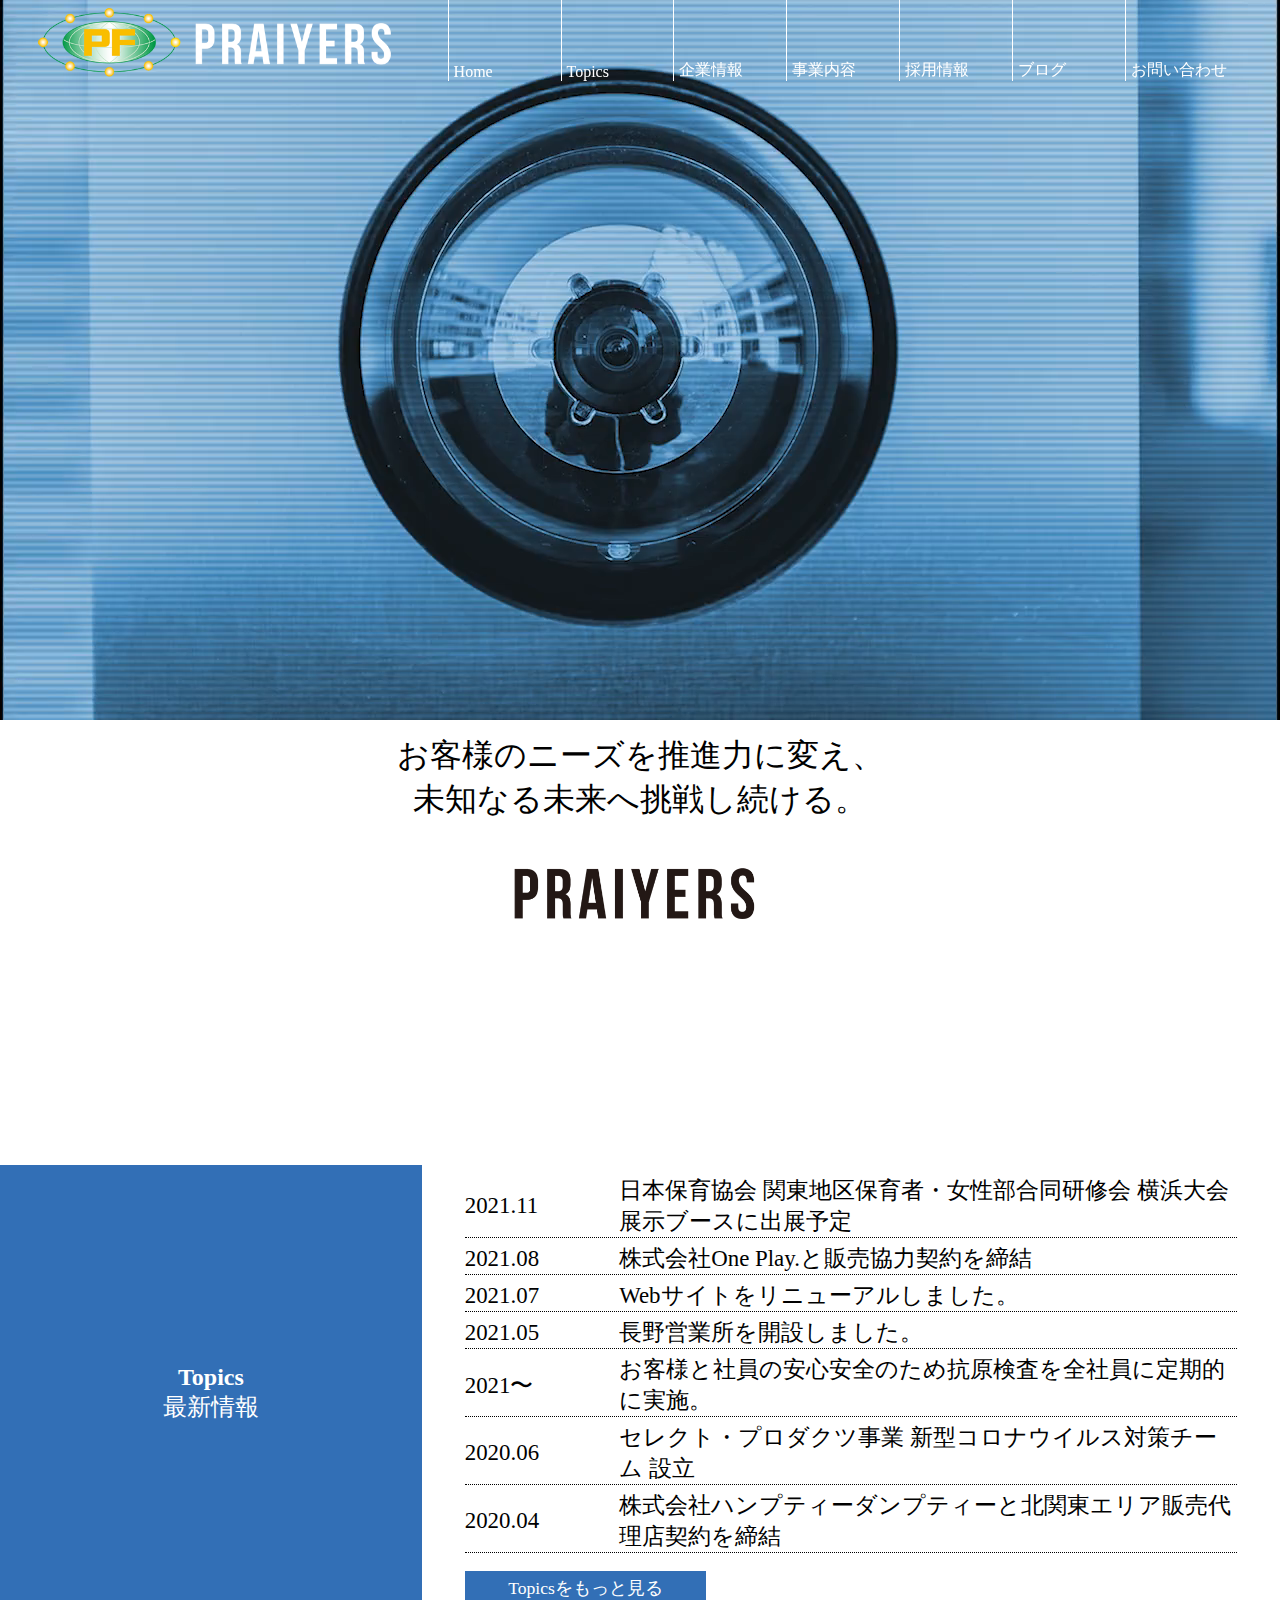
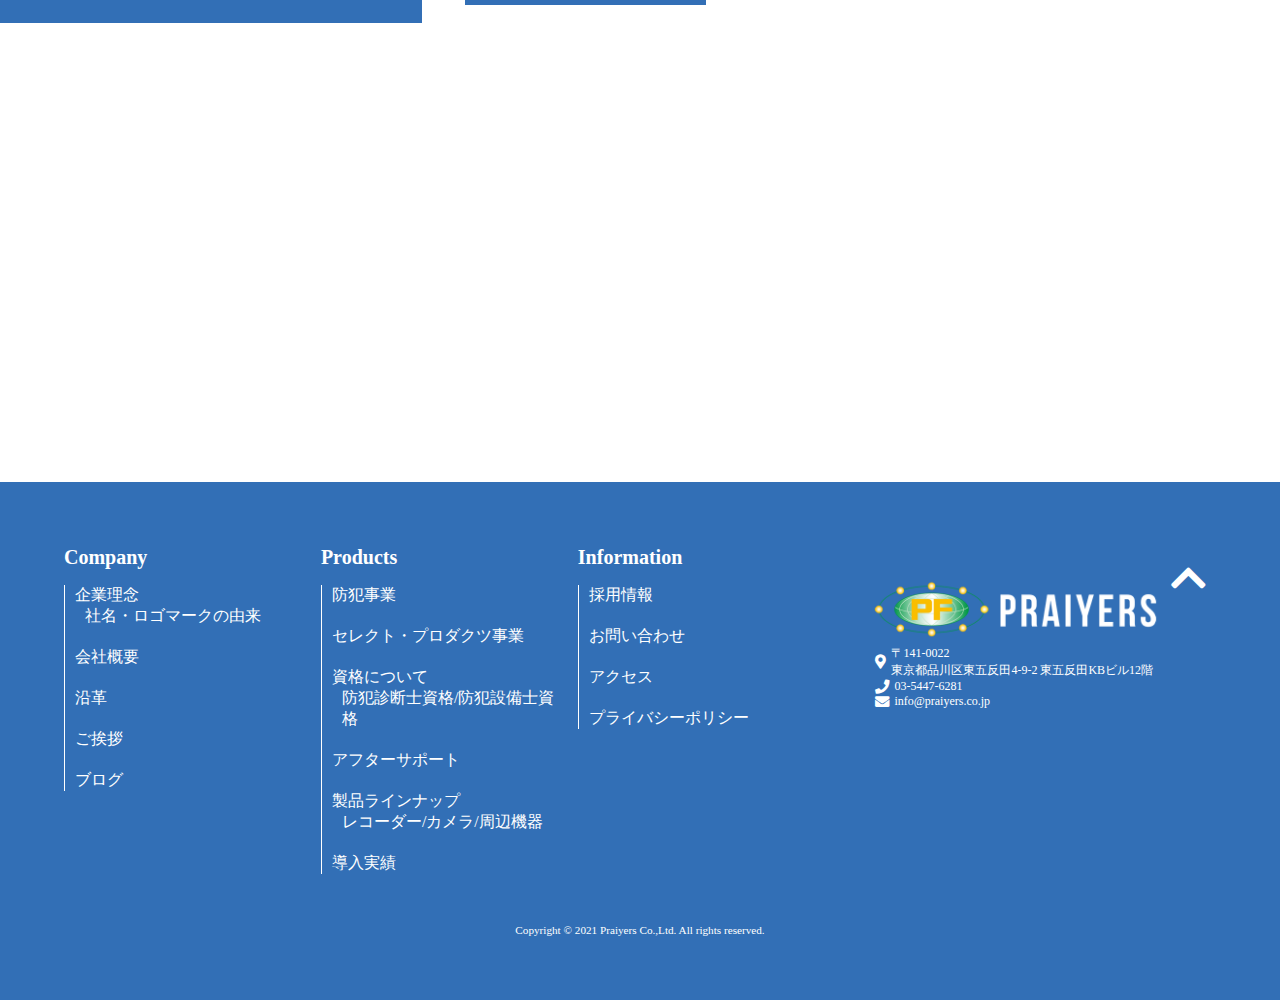
<file: index.html>
<!DOCTYPE html>
<html lang="en">
<head>
  <meta charset="UTF-8">
  <meta http-equiv="X-UA-Compatible" content="IE=edge">
  <meta name="viewport" content="width=device-width, initial-scale=1.0">
  <link rel="stylesheet" href="/home/style.css">
  <link rel="stylesheet" href="/home/responsive.css">
  <link rel="stylesheet" href="/common/style.css">
  <link rel="stylesheet" href="/common/responsive.css">
  <link href="https://use.fontawesome.com/releases/v5.6.1/css/all.css" rel="stylesheet">
  <script type="text/javascript" src="https://code.jquery.com/jquery-3.4.1.min.js"></script>
  <script src="https://ajax.googleapis.com/ajax/libs/jquery/1.11.1/jquery.min.js"></script>

<!-- <script>
$(function() {
  var h = $(window).height();
  
  $('#wrap').css('display','none');
  $('#loader-bg ,#loader').height(h).css('display','block');
});
  
$(window).load(function () { //全ての読み込みが完了したら実行
  $('#loader-bg').delay(900).fadeOut(800);
  $('#loader').delay(600).fadeOut(300);
  $('#wrap').css('display', 'block');
});
</script> -->

  <title>HOME</title>
</head>




<body>


  <div id="loader-bg">
    <div id="loader">
      <img src="/common/img/logo1.png" width="200" height="auto" alt="Now Loading..." />
      <p>Now Loading...</p>
    </div>
  </div>

  
  <div id="wrap">


      <header>
        <div class="h-top">
          <div class="h-logo">
            <a href="/index.html"><img src="/common/img/logo1.png" id="logoCC"></a>
          </div>
          <ul class="h-list" id="h-list">
            <li><a href="/index.html">Home</a></li>
            <li><a href="/index.html#topics">Topics</a></li>
            <li><a href="/about/index.html">企業情報</a></li>
            <li><a href="/business/index.html">事業内容</a></li>
            <li><a href="/information/index.html">採用情報</a></li>
            <li><a href="https://ameblo.jp/praiyers">ブログ</a></li>
            <li><a href="/contact/index.html">お問い合わせ</a></li>
          </ul>
          <ul class="listCC" id="listCC">
            <li><a href="/index.html">Home</a></li>
            <li><a href="/index.html#topics">Topics</a></li>
            <li><a href="/about/index.html">企業情報</a></li>
            <li><a href="/business/index.html">事業内容</a></li>
            <li><a href="/information/index.html">採用情報</a></li>
            <li><a href="https://ameblo.jp/praiyers">ブログ</a></li>
            <li><a href="/contact/index.html">お問い合わせ</a></li>
          </ul>
          <div class="hide" >
            <i class="fas fa-bars open" id="icon"></i>
            <ul class="hide-list display-none" id="hide-list">
              <li><a href="/index.html">Home</a></li>
              <li><a href="/index.html#topics">Topics</a></li>
              <li><a href="/about/index.html">企業情報</a></li>
              <li><a href="/business/index.html">事業内容</a></li>
              <li><a href="/information/index.html">採用情報</a></li>
              <li><a href="https://ameblo.jp/praiyers">ブログ</a></li>
              <li><a href="/contact/index.html">お問い合わせ</a></li>
          </ul>
          </div>
        </div>
  
        <div class="h-main" id="h-main">  
          <video muted src="/video/pf.mp4" poster="#" muted autoplay playinline playsinline></video>
        </div>
      </header>

      <main>
        <div class="container">

          <div class="consepts">
            <h3>お客様のニーズを推進力に変え、<br>未知なる未来へ挑戦し続ける。</h3>
            <img src="/home/img/logo2.png">
          </div>

          <!-- <div class="line">
            <img class="line-qr" src="/home/img/ilne-sample.png" alt="">
            <div class="line-text">
              <p>
                Lineお友達募集中！
              </p>
            </div>
          </div> -->

          <div class="topics" id="topics">
            <div class="title">
            <h3>Topics</h3>
            <p>最新情報</p>
            </div>

            <div class="contents">
              <ul>
                <li><span>2021.11</span><p>日本保育協会 関東地区保育者・女性部合同研修会 横浜大会 展示ブースに出展予定</p></li>
                <li><span>2021.08</span><p>株式会社One Play.と販売協力契約を締結</p></li>
                <li><span>2021.07</span><p>Webサイトをリニューアルしました。</p></li>
                <li><span>2021.05</span><p>長野営業所を開設しました。</p></li>
                <li><span>2021〜</span><p>お客様と社員の安心安全のため抗原検査を全社員に定期的に実施。</p></li>
                <li><span>2020.06</span><p>セレクト・プロダクツ事業 新型コロナウイルス対策チーム 設立</p></li>
                <li><span>2020.04</span><p>株式会社ハンプティーダンプティーと北関東エリア販売代理店契約を締結</p></li>
                <div id="more-topics">
                
                <li><span>2020.05</span><p>R-system PRO販売開始しました。</p></li>
                <li><span>2019.06</span><p>東海営業所を開設しました。</p></li>
                <li><span>2018.08</span><p>関西営業所を開設しました。</p></li>
                <li><span>2018.07</span><p>創業20周年を迎えました。</p></li>
                  <li><span></span></li>
                </div>
              </ul>

              <div id="show-topics">
                <p>Topicsをもっと見る</p>
              </div>
              <div id="close-topics">
                <p>閉じる</p>
              </div>
            </div>
          </div>

          <div class="news">
            <div class="title opacity-none">
            <h3>Topics</h3>
            <p>最新情報</p>
            </div>
            <div class="contents">
              <ul>
                <li><span></span></li>
              </ul>
          </div>
          
        </div>


        
      </main>

      <footer class="white">
        <ul class="hide-footer">
          <li><a href="/index.html">Home</a></li>
          <li><a href="/about/index.html">Company</a></li>
          <li><a href="/business/index.html">Products</a></li>
          <li><a href="/information/index.html">Information</a></li>
          <li><a href="/contact/index.html">Contact</a></li>
        </ul>

        <div class="f-container">

          <div class="f-left">
            <div class="f-section">
              <h5 class="f-title">Company</h5>
              <ul>
                <li><a href="/about/index.html">企業理念<span>社名・ロゴマークの由来</span></li>
                <li><a href="/about/index.html#gaiyo">会社概要</a></li>
                <li><a href="/about/index.html#enkaku">沿革</a></li>
                <li><a href="/about/index.html#president">ご挨拶</a></li>
                <li><a href="https://ameblo.jp/praiyers">ブログ</a></li>

              </ul>
            </div>
            <div class="f-section">
              <h5 class="f-title">Products</h5>
              <ul>
                <li><a href="/business/index.html">防犯事業</a></li>
                <li><a href="/business/index.html#promotion">セレクト・プロダクツ事業</a></li>
                <li><a href="/business/index.html#shikaku">資格について<span>防犯診断士資格/防犯設備士資格</span></a></li>
                <li><a href="/business/index.html#after">アフターサポート</a></li>
                <li><a href="/business/index.html#products">製品ラインナップ<span>レコーダー/カメラ/周辺機器</span></a></li>
                <li><a href="/business/index.html#performance">導入実績</a></li>
  
              </ul>
            </div>
            <div class="f-section">
              <h5 class="f-title">Information</h5>
              <ul>
                <li><a href="/information/">採用情報</a></li>
                <li><a href="/contact/index.html">お問い合わせ</a></li>
                <li><a href="/information/index.html#access">アクセス</a></li>
                <li><a href="/information/policy.html">プライバシーポリシー</a></li>
              </ul>
            </div>
          </div>




        <div class="f-right">
          <div class="f-bottom">
            <a href="/index.html"><img src="/common/img/logo1.png"></a>
            <div class="f-contents">
              <div class="f-content">
                <i class="fas fa-map-marker-alt"></i><p>〒141-0022<br>東京都品川区東五反田4-9-2 東五反田KBビル12階</p>
              </div>
              <div class="f-content">
                <i class="fas fa-phone"></i><p>03-5447-6281</p>
              </div>
              <div class="f-content">
                <i class="fas fa-envelope"></i><p>info@praiyers.co.jp</p>
              </div>
            </div>
          </div>

          <div class="back-home">
            <a href="#"><i class="fas fa-chevron-up"></i></a>
          </div>
        </div>

        </div>
        

        

        <p class="all-right">Copyright © 2021 Praiyers Co.,Ltd. All rights reserved.</p>

      </footer>

  </div>
  


  

  
  <script src="/main.js"></script>
  <!-- Nothing -->
  <!-- Any -->
  <!-- Objection -->
  

</body>
</html>
</file>
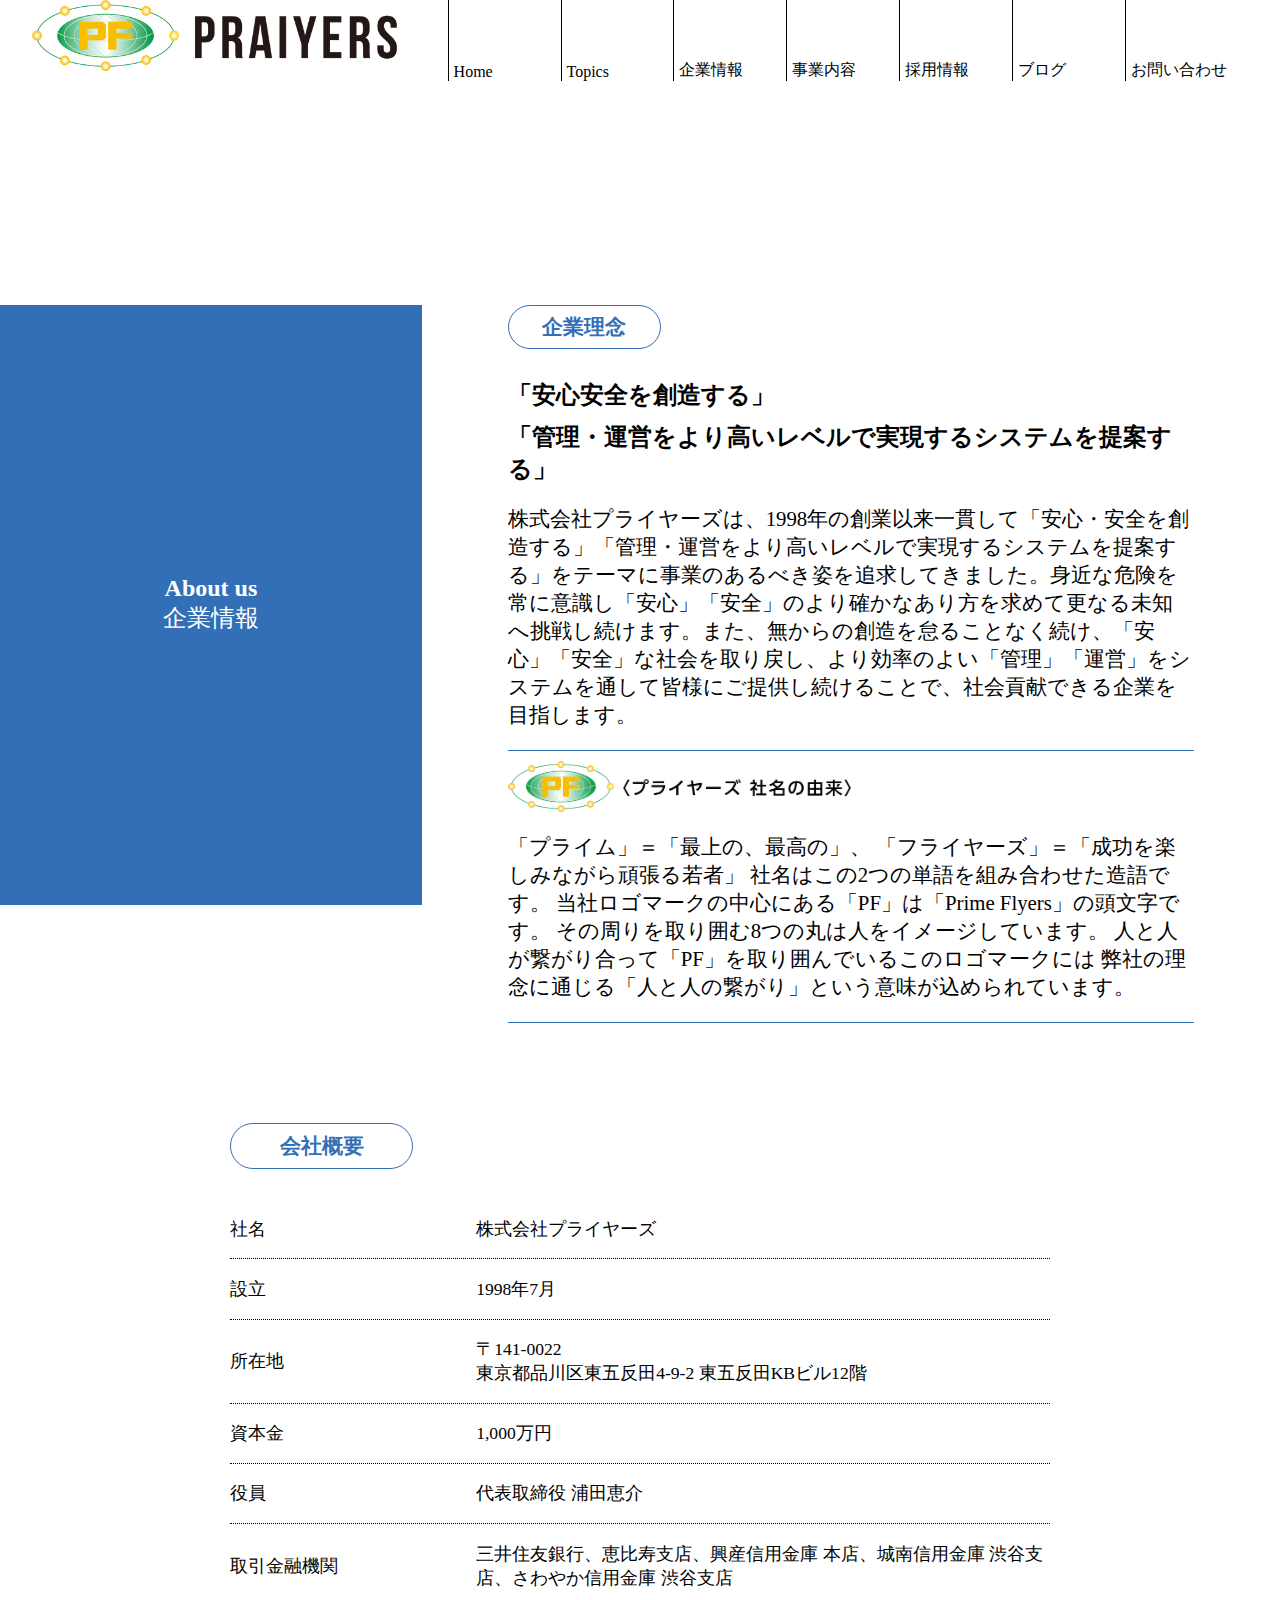
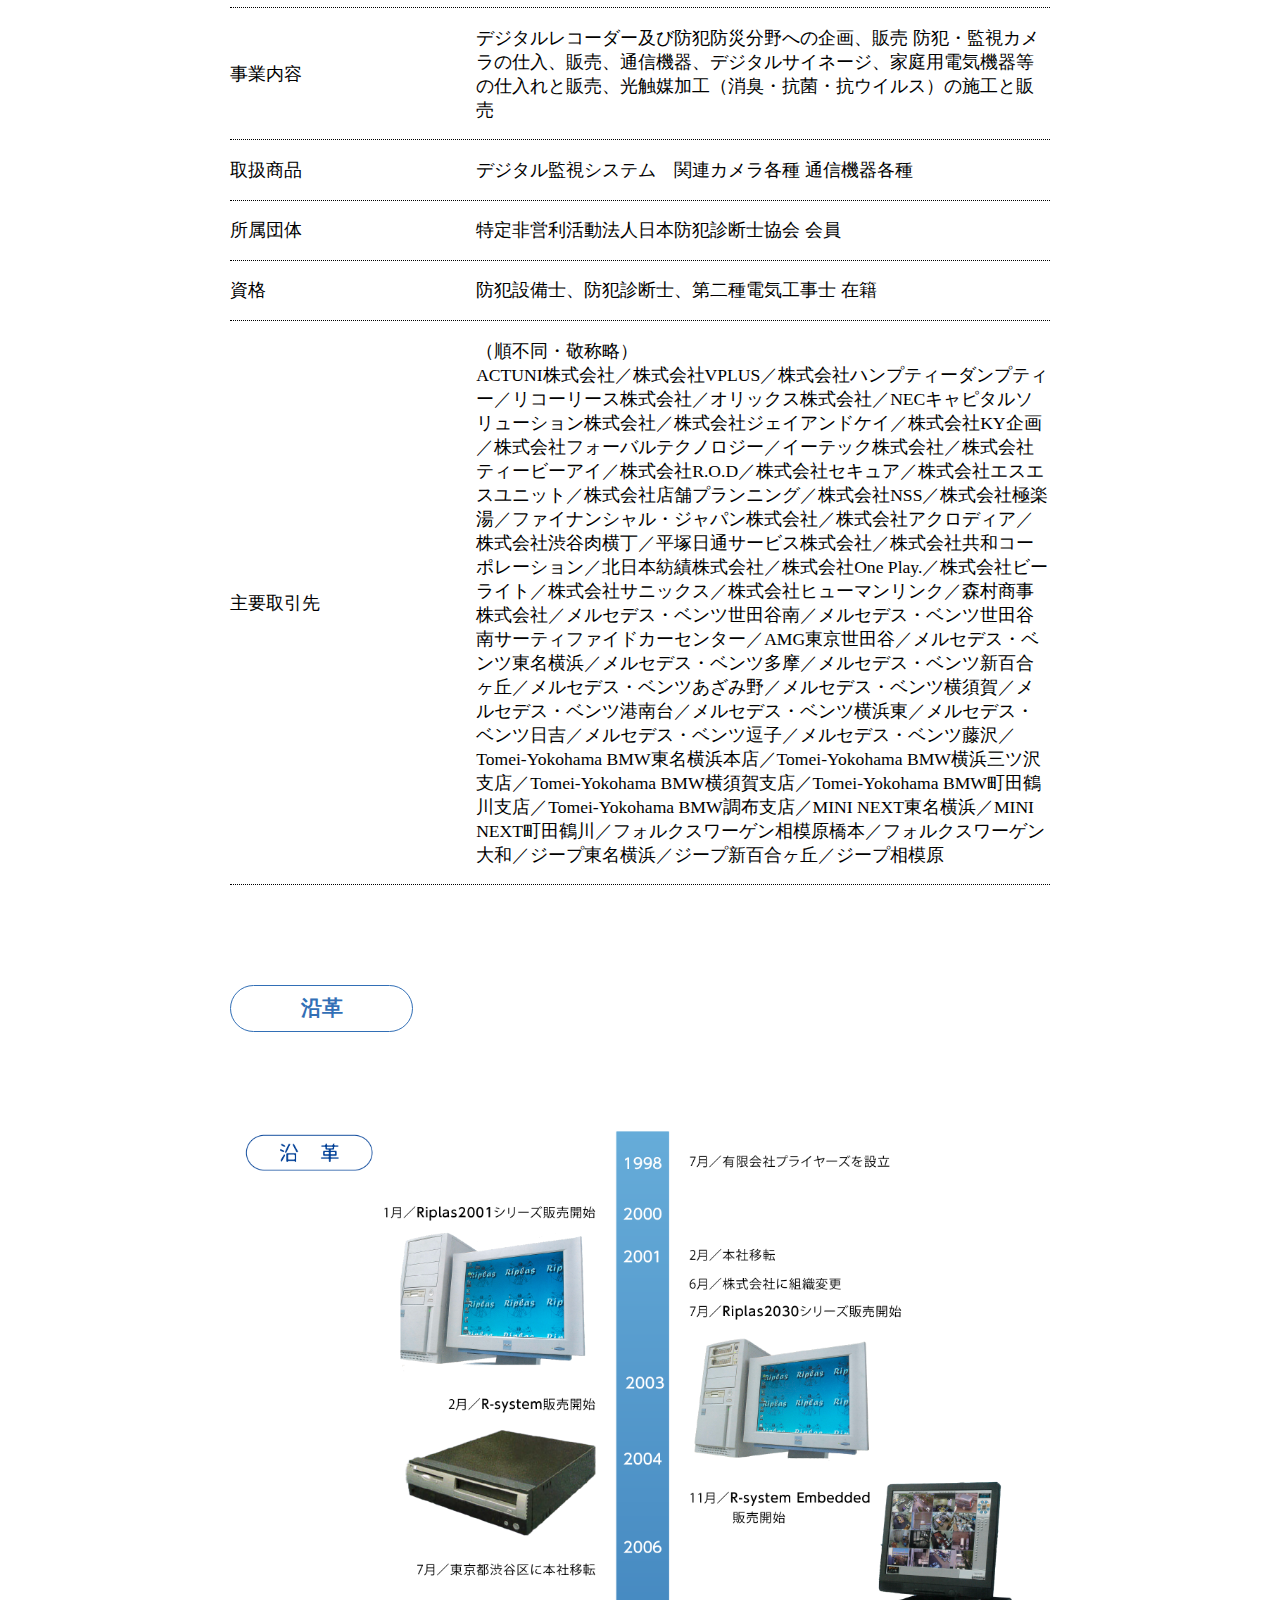
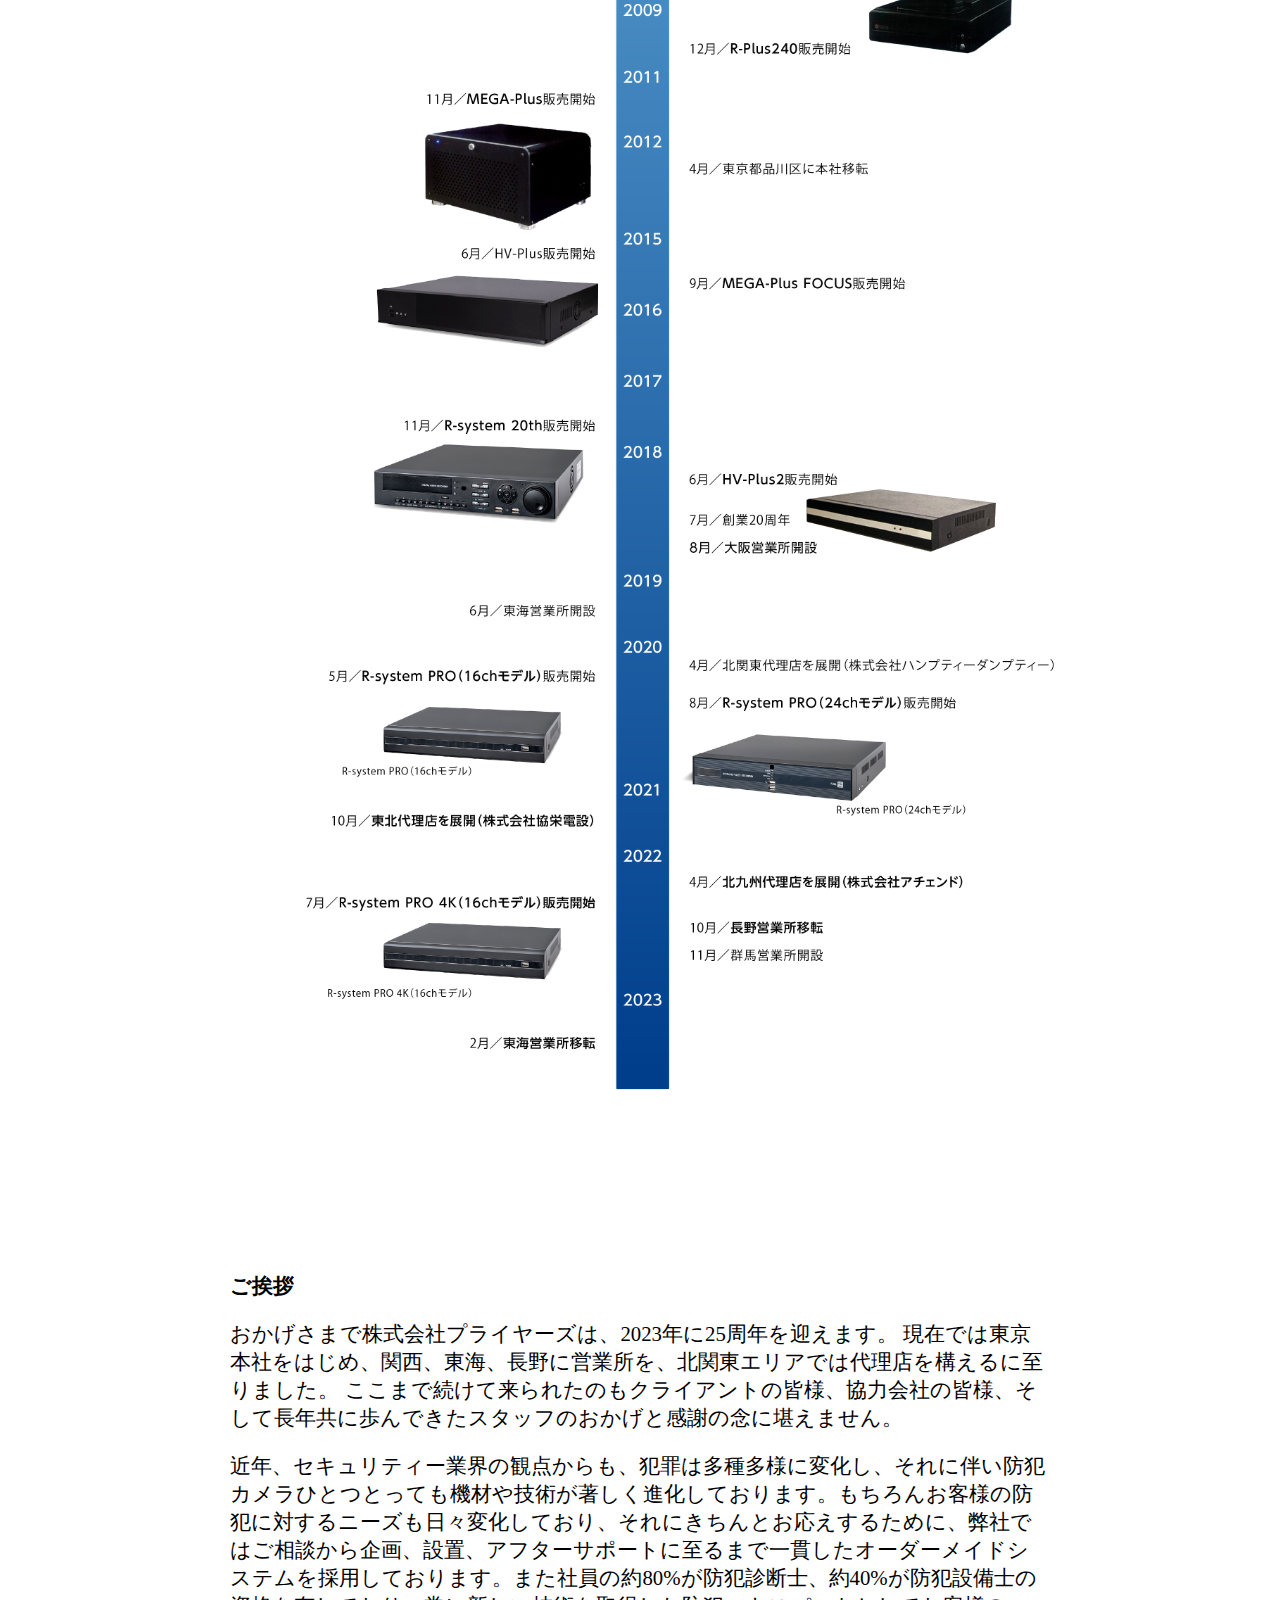
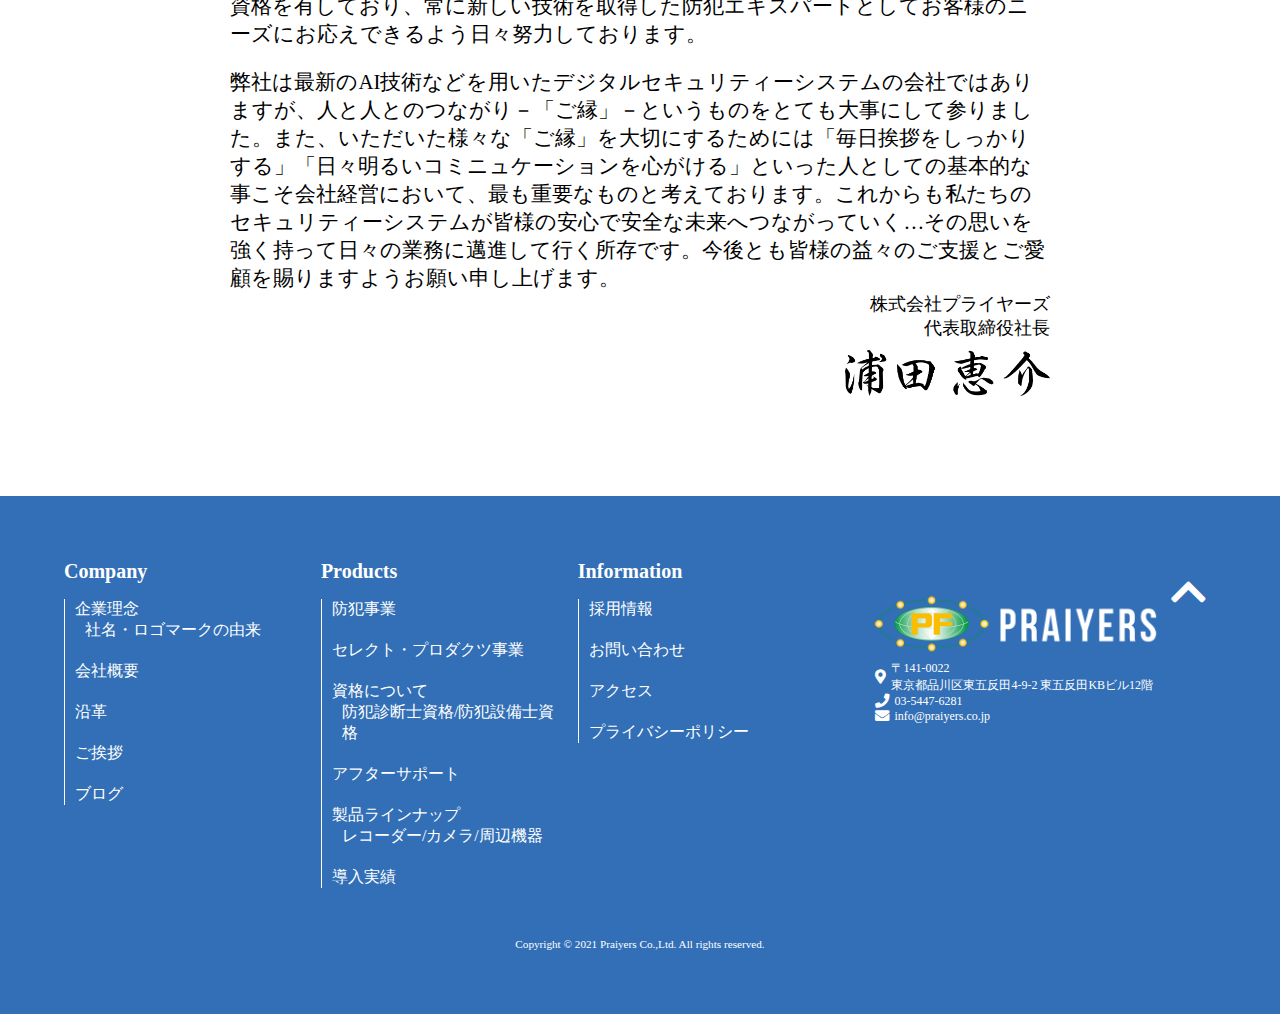
<file: about/index.html>
<!DOCTYPE html>
<html lang="en">
<head>
  <meta charset="UTF-8">
  <meta http-equiv="X-UA-Compatible" content="IE=edge">
  <meta name="viewport" content="width=device-width, initial-scale=1.0">
  <link rel="stylesheet" href="../common/style.css">
  <link rel="stylesheet" href="../common/responsive.css">
  <link rel="stylesheet" href="style.css">
  <link rel="stylesheet" href="responsive.css">
  <link href="https://use.fontawesome.com/releases/v5.6.1/css/all.css" rel="stylesheet">
  <script type="text/javascript" src="https://code.jquery.com/jquery-3.4.1.min.js"></script>
  <script src="https://ajax.googleapis.com/ajax/libs/jquery/1.11.1/jquery.min.js"></script>

  <title>ABOUT</title>
</head>


<body>

  <div id="wrap">


    <header>
      <div class="h-top">
        <div class="h-logo">
          <a href="/index.html"><img src="/common/img/logo2.png" id="logoCC"></a>
        </div>
        <ul class="h-list" id="h-list">
          <li><a href="/index.html">Home</a></li>
          <li><a href="/index.html#topics">Topics</a></li>
          <li><a href="/about/index.html">企業情報</a></li>
          <li><a href="/business/index.html">事業内容</a></li>
          <li><a href="/information/index.html">採用情報</a></li>
          <li><a href="https://ameblo.jp/praiyers">ブログ</a></li>
          <li><a href="/contact/index.html">お問い合わせ</a></li>
        </ul>
        <ul class="listCC" id="listCC">
          <li><a href="/index.html">Home</a></li>
          <li><a href="/index.html#topics">Topics</a></li>
          <li><a href="/about/index.html">企業情報</a></li>
          <li><a href="/business/index.html">事業内容</a></li>
          <li><a href="/information/index.html">採用情報</a></li>
          <li><a href="https://ameblo.jp/praiyers">ブログ</a></li>
          <li><a href="/contact/index.html">お問い合わせ</a></li>
        </ul>
        <div class="hide" >
          <i class="fas fa-bars open" id="icon"></i>
          <ul class="hide-list display-none" id="hide-list">
            <li><a href="/index.html">Home</a></li>
            <li><a href="/index.html#topics">Topics</a></li>
            <li><a href="/about/index.html">企業情報</a></li>
            <li><a href="/business/index.html">事業内容</a></li>
            <li><a href="/information/index.html">採用情報</a></li>
          <li><a href="https://ameblo.jp/praiyers">ブログ</a></li>
            <li><a href="/contact/index.html">お問い合わせ</a></li>
        </ul>
        </div>
      </div>

      <div class="h-main" id="h-main">  
       <div class="back-img">
       </div>
      </div>
    </header>

      <main>
        <div class="container">

          <div class="about">
            <div class="title half">
              <h3>About us</h3>
              <p>企業情報</p>
            </div>

            <div class="contents">
              <div class="sub-title">
                <h5>企業理念</h5>
              </div>

              <div class="content">
                <h5>「安心安全を創造する」</h5>
                <h5>「管理・運営をより高いレベルで実現するシステムを提案する」</h5>
                <p>株式会社プライヤーズは、1998年の創業以来一貫して「安心・安全を創造する」「管理・運営をより高いレベルで実現するシステムを提案する」をテーマに事業のあるべき姿を追求してきました。身近な危険を常に意識し「安心」「安全」のより確かなあり方を求めて更なる未知へ挑戦し続けます。また、無からの創造を怠ることなく続け、「安心」「安全」な社会を取り戻し、より効率のよい「管理」「運営」をシステムを通して皆様にご提供し続けることで、社会貢献できる企業を目指します。</p>
              </div>


              <div class="content content2" id="logo-history">
                <img src="./img/logo_yuai.png">
                <p>「プライム」＝「最上の、最高の」、
                  「フライヤーズ」＝「成功を楽しみながら頑張る若者」
                  社名はこの2つの単語を組み合わせた造語です。
                  当社ロゴマークの中心にある「PF」は「Prime Flyers」の頭文字です。
                  その周りを取り囲む8つの丸は人をイメージしています。
                  人と人が繋がり合って「PF」を取り囲んでいるこのロゴマークには
                  弊社の理念に通じる「人と人の繋がり」という意味が込められています。</p>
              </div>

            </div>




          </div>

          <div class="company" id="gaiyo">
            <div class="contents">
              <div class="sub-title">
                <h5>会社概要</h5>
              </div>
  
              <div class="table">
                <ul class="c-list">
                  <li><span>社名</span><p>株式会社プライヤーズ</p></li>
                  <li><span>設立</span><p>1998年7月</p></li>
                  <li><span>所在地</span><p>〒141-0022<br>東京都品川区東五反田4-9-2 東五反田KBビル12階</p></li>
                  <li><span>資本金</span><p>1,000万円</p></li>
                  <li><span>役員</span><p>代表取締役 浦田恵介</p></li>
                  <li><span>取引金融機関</span><p>三井住友銀行、恵比寿支店、興産信用金庫 本店、城南信用金庫 渋谷支店、さわやか信用金庫 渋谷支店</p></li>
                  <li><span>事業内容</span><p>デジタルレコーダー及び防犯防災分野への企画、販売
                    防犯・監視カメラの仕入、販売、通信機器、デジタルサイネージ、家庭用電気機器等の仕入れと販売、光触媒加工（消臭・抗菌・抗ウイルス）の施工と販売</p></li>
                  <li><span>取扱商品</span><p>デジタル監視システム　関連カメラ各種 通信機器各種</p></li>
                  <li><span>所属団体</span><p>特定非営利活動法人日本防犯診断士協会 会員</p></li>
                  <li><span>資格</span><p>防犯設備士、防犯診断士、第二種電気工事士 在籍</p></li>
                  <li><span>主要取引先</span>
                    <p>（順不同・敬称略）<br>ACTUNI株式会社／株式会社VPLUS／株式会社ハンプティーダンプティー／リコーリース株式会社／オリックス株式会社／NECキャピタルソリューション株式会社／株式会社ジェイアンドケイ／株式会社KY企画／株式会社フォーバルテクノロジー／イーテック株式会社／株式会社ティービーアイ／株式会社R.O.D／株式会社セキュア／株式会社エスエスユニット／株式会社店舗プランニング／株式会社NSS／株式会社極楽湯／ファイナンシャル・ジャパン株式会社／株式会社アクロディア／株式会社渋谷肉横丁／平塚日通サービス株式会社／株式会社共和コーポレーション／北日本紡績株式会社／株式会社One Play.／株式会社ビーライト／株式会社サニックス／株式会社ヒューマンリンク／森村商事株式会社／メルセデス・ベンツ世田谷南／メルセデス・ベンツ世田谷南サーティファイドカーセンター／AMG東京世田谷／メルセデス・ベンツ東名横浜／メルセデス・ベンツ多摩／メルセデス・ベンツ新百合ヶ丘／メルセデス・ベンツあざみ野／メルセデス・ベンツ横須賀／メルセデス・ベンツ港南台／メルセデス・ベンツ横浜東／メルセデス・ベンツ日吉／メルセデス・ベンツ逗子／メルセデス・ベンツ藤沢／Tomei-Yokohama BMW東名横浜本店／Tomei-Yokohama BMW横浜三ツ沢支店／Tomei-Yokohama BMW横須賀支店／Tomei-Yokohama BMW町田鶴川支店／Tomei-Yokohama BMW調布支店／MINI NEXT東名横浜／MINI NEXT町田鶴川／フォルクスワーゲン相模原橋本／フォルクスワーゲン大和／ジープ東名横浜／ジープ新百合ヶ丘／ジープ相模原
                      </p></li>
                </ul>
              </div>
            </div>

          </div>

          <div class="company">
            <div class="contents">
              <div class="sub-title">
                <h5 id="enkaku">沿革</h5>
              </div>

              
            </div>
            <img src="img/enkaku.png">

          </div>

          <div class="president" id="president">
            <div class="contents">
              <!-- <img src="img/president.jpg"> -->
              <div class="content">
                <h5>ご挨拶</h5>
                <p>おかげさまで株式会社プライヤーズは、2023年に25周年を迎えます。
                  現在では東京本社をはじめ、関西、東海、長野に営業所を、北関東エリアでは代理店を構えるに至りました。
                  ここまで続けて来られたのもクライアントの皆様、協力会社の皆様、そして長年共に歩んできたスタッフのおかげと感謝の念に堪えません。
                  </p>
                <p>
                  近年、セキュリティー業界の観点からも、犯罪は多種多様に変化し、それに伴い防犯カメラひとつとっても機材や技術が著しく進化しております。もちろんお客様の防犯に対するニーズも日々変化しており、それにきちんとお応えするために、弊社ではご相談から企画、設置、アフターサポートに至るまで一貫したオーダーメイドシステムを採用しております。また社員の約80%が防犯診断士、約40%が防犯設備士の資格を有しており、常に新しい技術を取得した防犯エキスパートとしてお客様のニーズにお応えできるよう日々努力しております。
                </p>
                <p>
                  弊社は最新のAI技術などを用いたデジタルセキュリティーシステムの会社ではありますが、人と人とのつながり－「ご縁」－というものをとても大事にして参りました。また、いただいた様々な「ご縁」を大切にするためには「毎日挨拶をしっかりする」「日々明るいコミニュケーションを心がける」といった人としての基本的な事こそ会社経営において、最も重要なものと考えております。これからも私たちのセキュリティーシステムが皆様の安心で安全な未来へつながっていく…その思いを強く持って日々の業務に邁進して行く所存です。今後とも皆様の益々のご支援とご愛顧を賜りますようお願い申し上げます。
                </p>  
                <div class="person">
                  <p>株式会社プライヤーズ<br>
                    代表取締役社長</p>
                  <img src="./img/name.png">
                </div>
              </div>

            </div>

          </div>
            

            
          



        </div>
      </main>

      <footer class="white">
        <ul class="hide-footer">
          <li><a href="/index.html">Home</a></li>
          <li><a href="/about/index.html">Company</a></li>
          <li><a href="/business/index.html">Products</a></li>
          <li><a href="/information/index.html">Information</a></li>
          <li><a href="/contact/index.html">Contact</a></li>
        </ul>

        <div class="f-container">

          <div class="f-left">
            <div class="f-section">
              <h5 class="f-title">Company</h5>
              <ul>
                <li><a href="/about/index.html">企業理念<span>社名・ロゴマークの由来</span></li>
                <li><a href="/about/index.html#gaiyo">会社概要</a></li>
                <li><a href="/about/index.html#enkaku">沿革</a></li>
                <li><a href="/about/index.html#president">ご挨拶</a></li>
                <li><a href="https://ameblo.jp/praiyers">ブログ</a></li>

              </ul>
            </div>
            <div class="f-section">
              <h5 class="f-title">Products</h5>
              <ul>
                <li><a href="/business/index.html">防犯事業</a></li>
                <li><a href="/business/index.html#promotion">セレクト・プロダクツ事業</a></li>
                <li><a href="/business/index.html#shikaku">資格について<span>防犯診断士資格/防犯設備士資格</span></a></li>
                <li><a href="/business/index.html#after">アフターサポート</a></li>
                <li><a href="/business/index.html#products">製品ラインナップ<span>レコーダー/カメラ/周辺機器</span></a></li>
                <li><a href="/business/index.html#performance">導入実績</a></li>
  
              </ul>
            </div>
            <div class="f-section">
              <h5 class="f-title">Information</h5>
              <ul>
                <li><a href="/information/">採用情報</a></li>
                <li><a href="/contact/index.html">お問い合わせ</a></li>
                <li><a href="/information/index.html#access">アクセス</a></li>
                <li><a href="/information/policy.html">プライバシーポリシー</a></li>
              </ul>
            </div>
          </div>




        <div class="f-right">
          <div class="f-bottom">
            <a href="/index.html"><img src="/common/img/logo1.png"></a>
            <div class="f-contents">
              <div class="f-content">
                <i class="fas fa-map-marker-alt"></i><p>〒141-0022<br>東京都品川区東五反田4-9-2 東五反田KBビル12階</p>
              </div>
              <div class="f-content">
                <i class="fas fa-phone"></i><p>03-5447-6281</p>
              </div>
              <div class="f-content">
                <i class="fas fa-envelope"></i><p>info@praiyers.co.jp</p>
              </div>
            </div>
          </div>

          <div class="back-home">
            <a href="#"><i class="fas fa-chevron-up"></i></a>
          </div>
        </div>

        </div>
        

        

        <p class="all-right">Copyright © 2021 Praiyers Co.,Ltd. All rights reserved.</p>

      </footer>

  </div>
  


  

  
  <script src="../main.js"></script>

</body>
</html>
</file>
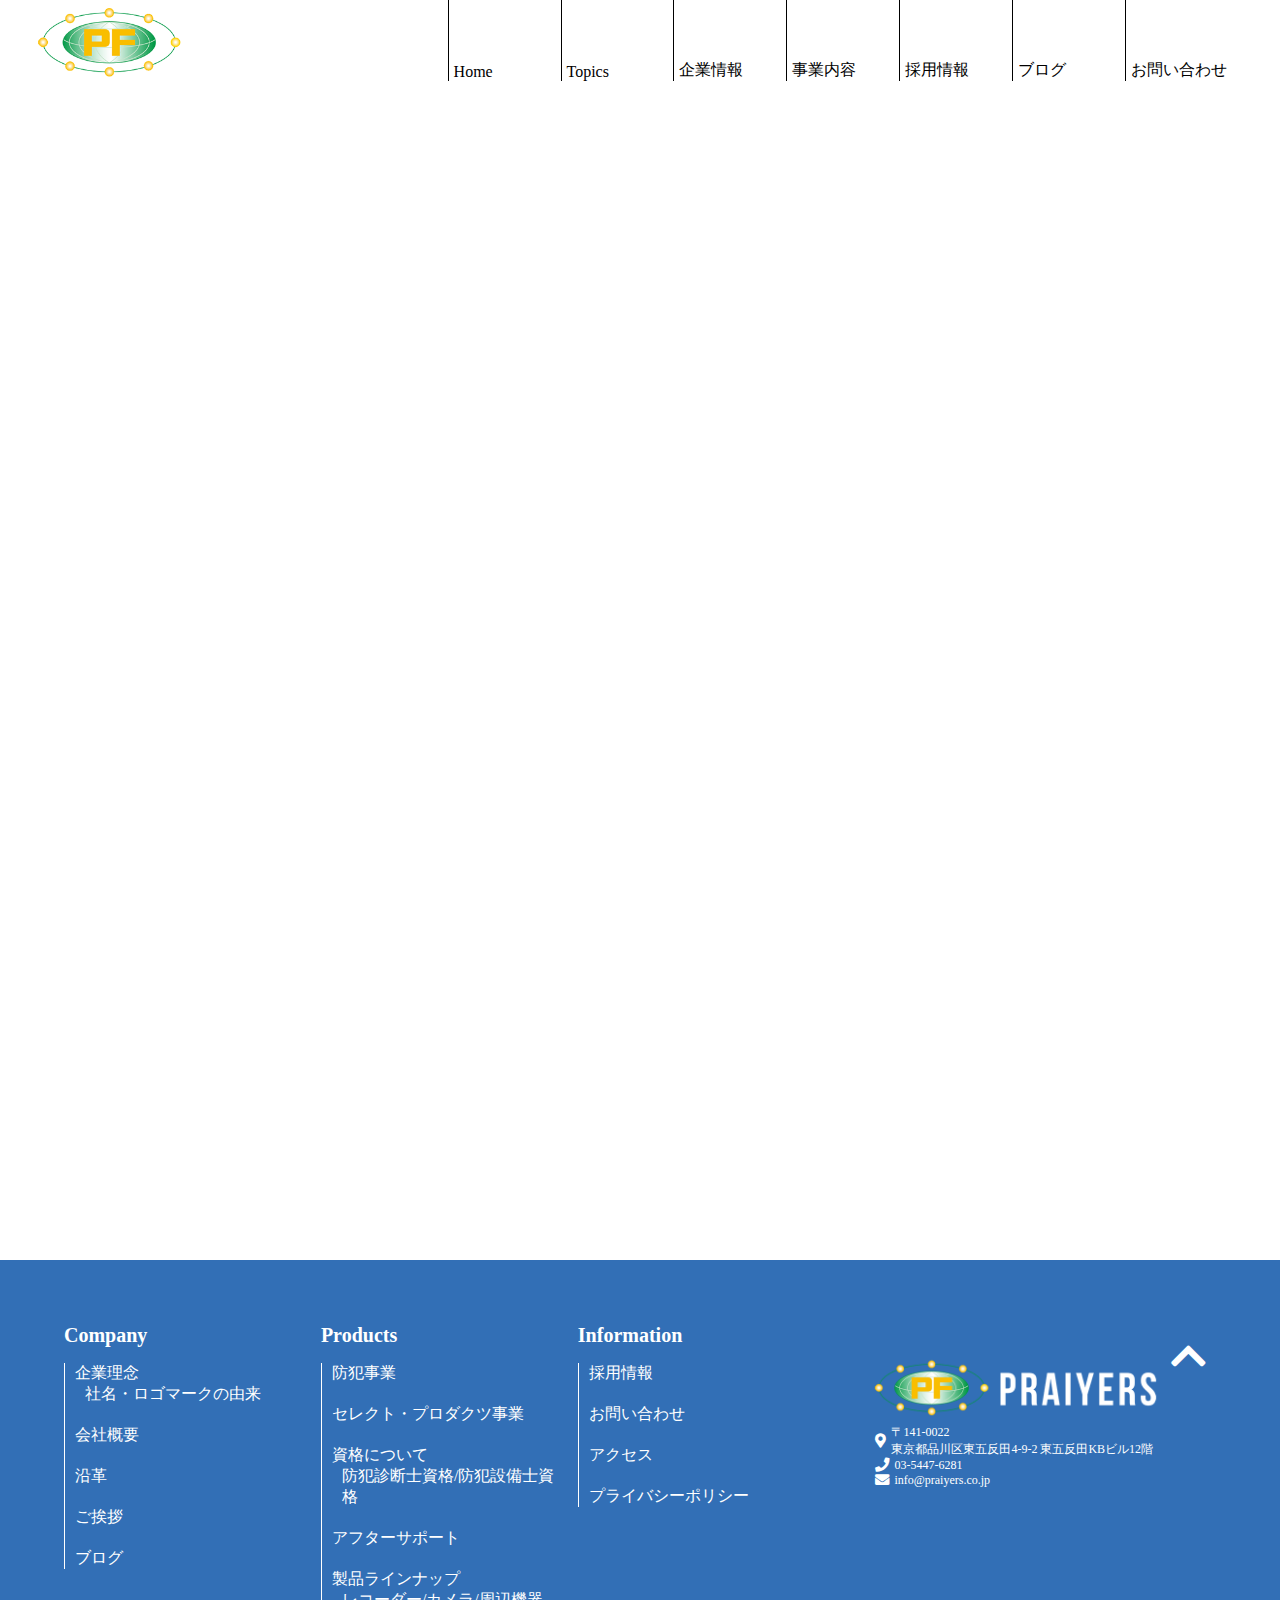
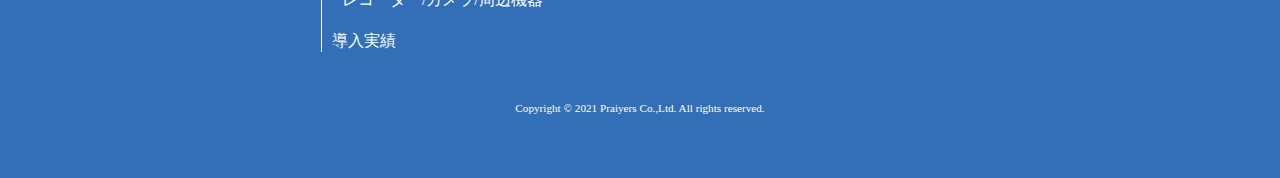
<file: contact/index.html>
<!DOCTYPE html>
<html lang="en">
<head>
  <meta charset="UTF-8">
  <meta http-equiv="X-UA-Compatible" content="IE=edge">
  <meta name="viewport" content="width=device-width, initial-scale=1.0">
  <link rel="stylesheet" href="../common/style.css">
  <link rel="stylesheet" href="../common/responsive.css">
  <link rel="stylesheet" href="style.css">
  <link rel="stylesheet" href="responsive.css">
  <link href="https://use.fontawesome.com/releases/v5.6.1/css/all.css" rel="stylesheet">
  <script type="text/javascript" src="https://code.jquery.com/jquery-3.4.1.min.js"></script>
  <script src="https://ajax.googleapis.com/ajax/libs/jquery/1.11.1/jquery.min.js"></script>

  <title>Contact</title>
</head>


<body>

  
  <div id="wrap">

    <header>
      <div class="h-top">
        <div class="h-logo">
          <a href="/index.html"><img src="/common/img/logo1.png" id="logoCC"></a>
        </div>
        <ul class="h-list" id="h-list">
          <li><a href="/index.html">Home</a></li>
          <li><a href="/index.html#topics">Topics</a></li>
          <li><a href="/about/index.html">企業情報</a></li>
          <li><a href="/business/index.html">事業内容</a></li>
          <li><a href="/information/index.html">採用情報</a></li>
          <li><a href="https://ameblo.jp/praiyers">ブログ</a></li>
          <li><a href="/contact/index.html">お問い合わせ</a></li>
        </ul>
        <ul class="listCC" id="listCC">
          <li><a href="/index.html">Home</a></li>
          <li><a href="/index.html#topics">Topics</a></li>
          <li><a href="/about/index.html">企業情報</a></li>
          <li><a href="/business/index.html">事業内容</a></li>
          <li><a href="/information/index.html">採用情報</a></li>
          <li><a href="https://ameblo.jp/praiyers">ブログ</a></li>
          <li><a href="/contact/index.html">お問い合わせ</a></li>
        </ul>
        <div class="hide" >
          <i class="fas fa-bars open" id="icon"></i>
          <ul class="hide-list display-none" id="hide-list">
            <li><a href="/index.html">Home</a></li>
            <li><a href="/index.html#topics">Topics</a></li>
            <li><a href="/about/index.html">企業情報</a></li>
            <li><a href="/business/index.html">事業内容</a></li>
            <li><a href="/information/index.html">採用情報</a></li>
          <li><a href="https://ameblo.jp/praiyers">ブログ</a></li>
            <li><a href="/contact/index.html">お問い合わせ</a></li>
        </ul>
        </div>
      </div>
    </header>

      <main>
        <div class="container">
          
          <div class="contact">
            <iframe src="https://docs.google.com/forms/d/e/1FAIpQLSdJ68gnoMhLtZ4RlSZ-NTwGz70bnd69V9Jy1HkK3UD1DiQdJw/viewform?embedded=true" width="640" height="1000px" frameborder="0" marginheight="0" marginwidth="0" scrolling="no" frameborder="no">読み込んでいます…</iframe>            
          </div>
        </div>





        
      </main>

      <footer class="white">
        <ul class="hide-footer">
          <li><a href="/index.html">Home</a></li>
          <li><a href="/about/index.html">Company</a></li>
          <li><a href="/business/index.html">Products</a></li>
          <li><a href="/information/index.html">Information</a></li>
          <li><a href="/contact/index.html">Contact</a></li>
        </ul>

        <div class="f-container">

          <div class="f-left">
            <div class="f-section">
              <h5 class="f-title">Company</h5>
              <ul>
                <li><a href="/about/index.html">企業理念<span>社名・ロゴマークの由来</span></li>
                <li><a href="/about/index.html#gaiyo">会社概要</a></li>
                <li><a href="/about/index.html#enkaku">沿革</a></li>
                <li><a href="/about/index.html#president">ご挨拶</a></li>
                <li><a href="https://ameblo.jp/praiyers">ブログ</a></li>

              </ul>
            </div>
            <div class="f-section">
              <h5 class="f-title">Products</h5>
              <ul>
                <li><a href="/business/index.html">防犯事業</a></li>
                <li><a href="/business/index.html#promotion">セレクト・プロダクツ事業</a></li>
                <li><a href="/business/index.html#shikaku">資格について<span>防犯診断士資格/防犯設備士資格</span></a></li>
                <li><a href="/business/index.html#after">アフターサポート</a></li>
                <li><a href="/business/index.html#products">製品ラインナップ<span>レコーダー/カメラ/周辺機器</span></a></li>
                <li><a href="/business/index.html#performance">導入実績</a></li>
  
              </ul>
            </div>
            <div class="f-section">
              <h5 class="f-title">Information</h5>
              <ul>
                <li><a href="/information/">採用情報</a></li>
                <li><a href="/contact/index.html">お問い合わせ</a></li>
                <li><a href="/information/index.html#access">アクセス</a></li>
                <li><a href="/information/policy.html">プライバシーポリシー</a></li>
              </ul>
            </div>
          </div>




        <div class="f-right">
          <div class="f-bottom">
            <a href="/index.html"><img src="/common/img/logo1.png"></a>
            <div class="f-contents">
              <div class="f-content">
                <i class="fas fa-map-marker-alt"></i><p>〒141-0022<br>東京都品川区東五反田4-9-2 東五反田KBビル12階</p>
              </div>
              <div class="f-content">
                <i class="fas fa-phone"></i><p>03-5447-6281</p>
              </div>
              <div class="f-content">
                <i class="fas fa-envelope"></i><p>info@praiyers.co.jp</p>
              </div>
            </div>
          </div>

          <div class="back-home">
            <a href="#"><i class="fas fa-chevron-up"></i></a>
          </div>
        </div>

        </div>
        

        

        <p class="all-right">Copyright © 2021 Praiyers Co.,Ltd. All rights reserved.</p>

      </footer>

  </div>
  


  

  
  <script src="/main.js"></script>

</body>
</html>
</file>
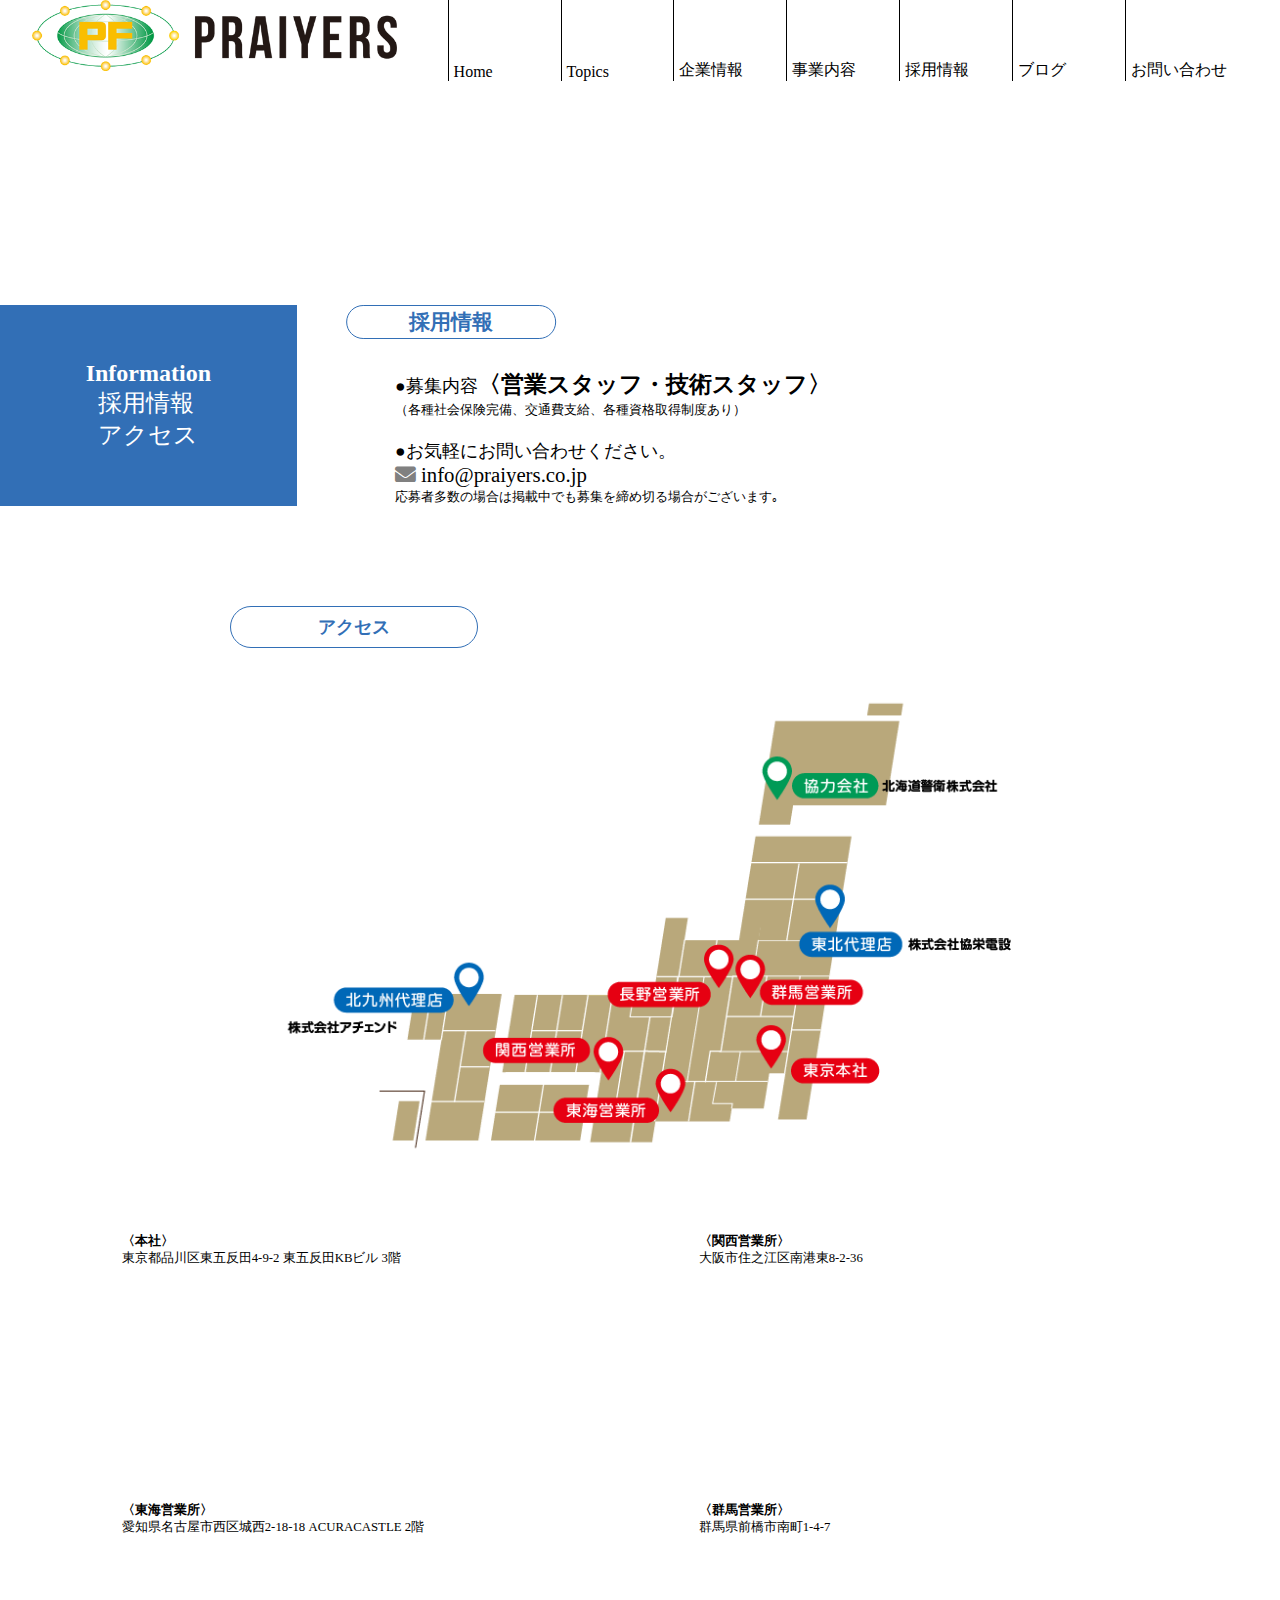
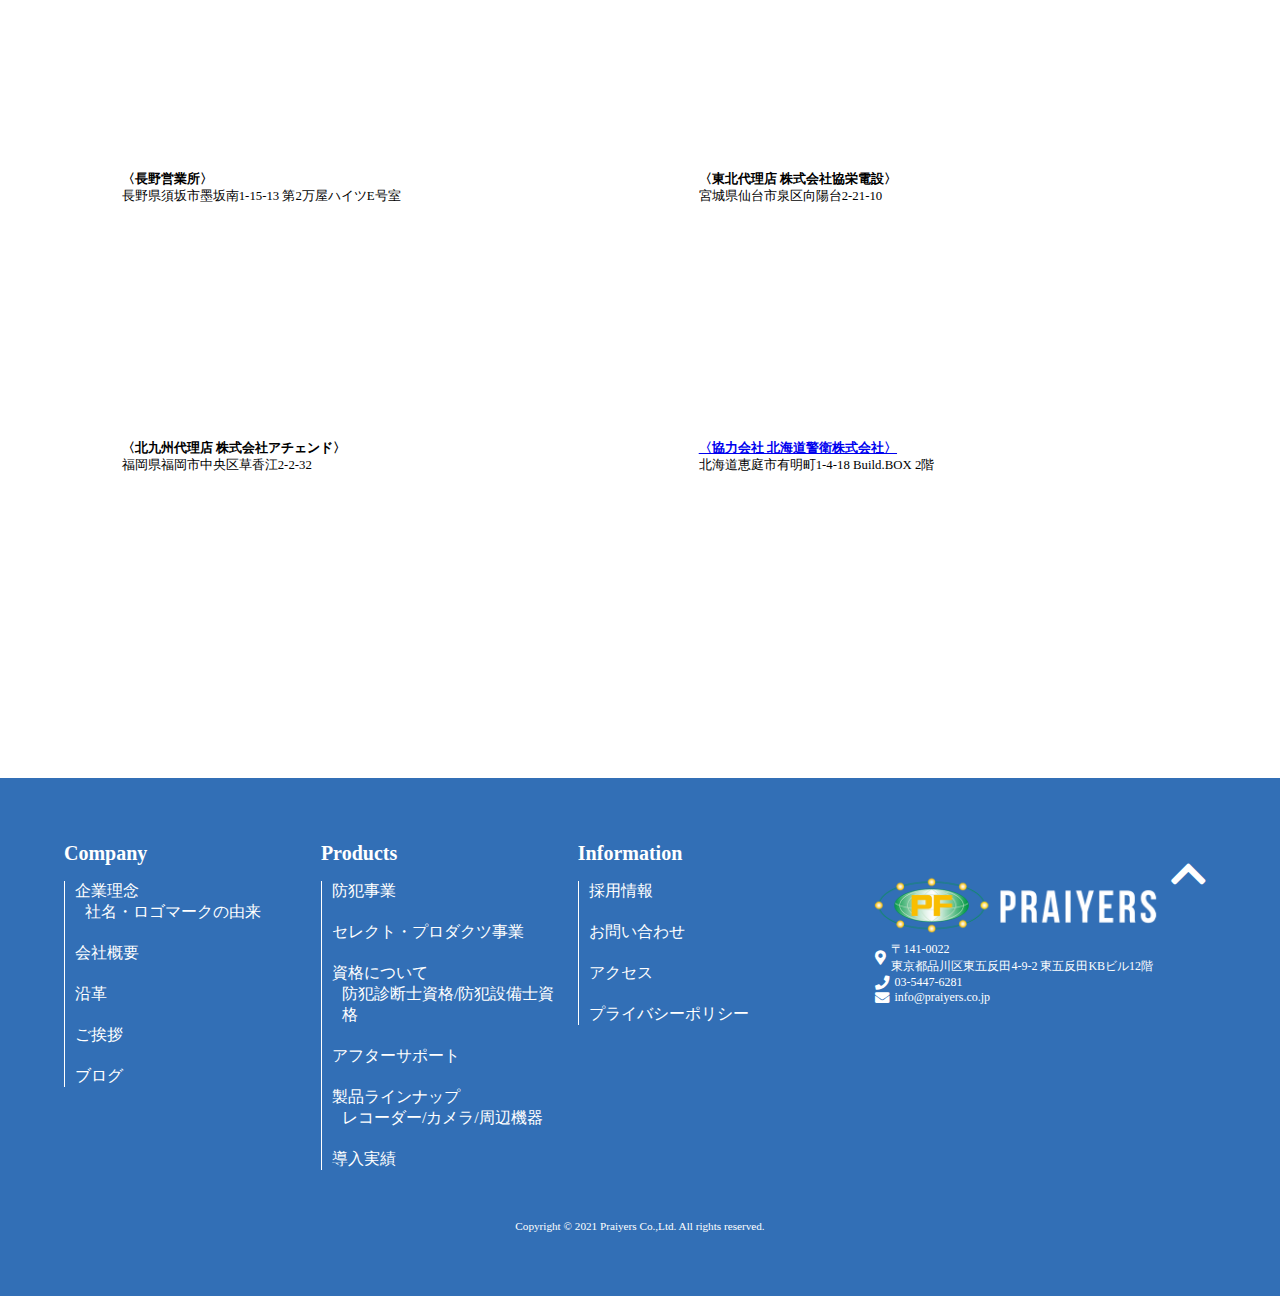
<file: information/index.html>
<!DOCTYPE html>
<html lang="en">
<head>
  <meta charset="UTF-8">
  <meta http-equiv="X-UA-Compatible" content="IE=edge">
  <meta name="viewport" content="width=device-width, initial-scale=1.0">
  <link rel="stylesheet" href="../common/style.css">
  <link rel="stylesheet" href="../common/responsive.css">
  <link rel="stylesheet" href="style.css">
  <link rel="stylesheet" href="responsive.css">
  <link href="https://use.fontawesome.com/releases/v5.6.1/css/all.css" rel="stylesheet">
  <script type="text/javascript" src="https://code.jquery.com/jquery-3.4.1.min.js"></script>
  <script src="https://ajax.googleapis.com/ajax/libs/jquery/1.11.1/jquery.min.js"></script>

  <title>INFORMATION</title>
</head>


<body>

  
  <div id="wrap">

      <header>
        <div class="h-top">
          <div class="h-logo">
            <a href="/index.html"><img src="/common/img/logo2.png" id="logoCC"></a>
          </div>
          <ul class="h-list" id="h-list">
            <li><a href="/index.html">Home</a></li>
            <li><a href="/index.html#topics">Topics</a></li>
            <li><a href="/about/index.html">企業情報</a></li>
            <li><a href="/business/index.html">事業内容</a></li>
            <li><a href="/information/index.html">採用情報</a></li>
            <li><a href="https://ameblo.jp/praiyers">ブログ</a></li>
            <li><a href="/contact/index.html">お問い合わせ</a></li>
          </ul>
          <ul class="listCC" id="listCC">
            <li><a href="/index.html">Home</a></li>
            <li><a href="/index.html#topics">Topics</a></li>
            <li><a href="/about/index.html">企業情報</a></li>
            <li><a href="/business/index.html">事業内容</a></li>
            <li><a href="/information/index.html">採用情報</a></li>
            <li><a href="https://ameblo.jp/praiyers">ブログ</a></li>
            <li><a href="/contact/index.html">お問い合わせ</a></li>
          </ul>
          <div class="hide" >
            <i class="fas fa-bars open" id="icon"></i>
            <ul class="hide-list display-none" id="hide-list">
              <li><a href="/index.html">Home</a></li>
              <li><a href="/index.html#topics">Topics</a></li>
              <li><a href="/about/index.html">企業情報</a></li>
              <li><a href="/business/index.html">事業内容</a></li>
              <li><a href="/information/index.html">採用情報</a></li>
          <li><a href="https://ameblo.jp/praiyers">ブログ</a></li>
              <li><a href="/contact/index.html">お問い合わせ</a></li>
          </ul>
          </div>
        </div>
  
        <div class="h-main" id="h-main">  
         <div class="back-img">
         </div>
        </div>
      </header>

      <main>
        <div class="container">

          
          <div class="information">

            <div class="title-flex">

              <div class="title">
                <h3>Information</h3>
                <p>採用情報<br>
                アクセス</p>
              </div>
  
              <div class="contents">
  
                <div class="sub-title">
                  <h5>採用情報</h5>
                </div>
  
                <div class="content">
                  <div class="recruit">
                    <p>●募集内容<span>〈営業スタッフ・技術スタッフ〉</span></p>
                    <a>（各種社会保険完備、交通費支給、各種資格取得制度あり）</a>
                  </div>

                  <div class="recruit">
                    <p>●お気軽にお問い合わせください。</p>
                    <p class="mail"> <i class="fas fa-envelope"></i>info@praiyers.co.jp</p>
                    <a>応募者多数の場合は掲載中でも募集を締め切る場合がございます｡</a>
                  </div>
                  
                </div>
  
              </div>
            </div>

              <div class="contents">
                <div class="sub-title">
                  <h5>アクセス</h5>
                </div>
  
                <div class="access" id="access">
                  <img src="/common/img/map.png" alt="">
                </div>
              </div>

              <div class="maps">
                <div class="map">
                  <h5>〈本社〉</h5>
                  <p>東京都品川区東五反田4-9-2 東五反田KBビル 3階</p>
                  <iframe src="https://www.google.com/maps/embed?pb=!1m18!1m12!1m3!1d3242.929923209185!2d139.72431621493806!3d35.62945404041794!2m3!1f0!2f0!3f0!3m2!1i1024!2i768!4f13.1!3m3!1m2!1s0x60188afc1b6c0685%3A0xab794073f5fa159a!2z44CSMTQxLTAwMjIg5p2x5Lqs6YO95ZOB5bed5Yy65p2x5LqU5Y-N55Sw77yU5LiB55uu77yZ4oiS77ySIOadseS6lOWPjeeUsO-8q--8ouODk-ODqyAxMumajg!5e0!3m2!1sja!2sjp!4v1625800212281!5m2!1sja!2sjp" width="600" height="450" style="border:0;" allowfullscreen="" loading="lazy"></iframe>
                </div>
                <div class="map">
                  <h5>〈関西営業所〉</h5>
                  <p>大阪市住之江区南港東8-2-36</p>
                  <iframe src="https://www.google.com/maps/embed?pb=!1m18!1m12!1m3!1d3282.7741568481633!2d135.42898705047537!3d34.63514709413872!2m3!1f0!2f0!3f0!3m2!1i1024!2i768!4f13.1!3m3!1m2!1s0x6000e86aa17296b3%3A0xd1abd1ef535cf6e7!2z44CSNTU5LTAwMzEg5aSn6Ziq5bqc5aSn6Ziq5biC5L2P5LmL5rGf5Yy65Y2X5riv5p2x77yY5LiB55uu77yS4oiS77yT77yW!5e0!3m2!1sja!2sjp!4v1625814186570!5m2!1sja!2sjp" width="600" height="450" style="border:0;" allowfullscreen="" loading="lazy"></iframe>
                </div>
                <div class="map">
                  <h5>〈東海営業所〉</h5>
                  <p>愛知県名古屋市⻄区城⻄2-18-18 ACURACASTLE 2階</p>
                  <iframe src="https://www.google.com/maps/embed?pb=!1m18!1m12!1m3!1d2509.3065808331676!2d136.86487670698602!3d35.22878201602592!2m3!1f0!2f0!3f0!3m2!1i1024!2i768!4f13.1!3m3!1m2!1s0x600374ff7560a6f9%3A0xa9c3711e07b79608!2z44CSNDUyLTA4NDIg5oSb55-l55yM5ZCN5Y-k5bGL5biC6KW_5Yy65Z-O55S6!5e0!3m2!1sja!2sjp!4v1673826077596!5m2!1sja!2sjp" width="600" height="450" style="border:0;" allowfullscreen="" loading="lazy" referrerpolicy="no-referrer-when-downgrade"></iframe>
                </div>
                <div class="map">
                  <h5>〈群馬営業所〉</h5>
                  <p>群馬県前橋市南町1-4-7</p>
                  <iframe src="https://www.google.com/maps/embed?pb=!1m18!1m12!1m3!1d3212.1332908419295!2d139.0602999153472!3d36.38176718003697!2m3!1f0!2f0!3f0!3m2!1i1024!2i768!4f13.1!3m3!1m2!1s0x601ef2e06699f29d%3A0x38bfddebcb1ff375!2z44CSMzcxLTA4MDUg576k6aas55yM5YmN5qmL5biC5Y2X55S677yR5LiB55uu77yU4oiS77yX!5e0!3m2!1sja!2sjp!4v1673826134954!5m2!1sja!2sjp" width="600" height="450" style="border:0;" allowfullscreen="" loading="lazy" referrerpolicy="no-referrer-when-downgrade"></iframe>
                </div>
                <div class="map">
                  <h5>〈長野営業所〉</h5>
                  <p>長野県須坂市墨坂南1-15-13 第2万屋ハイツE号室</p>
                  <iframe src="https://www.google.com/maps/embed?pb=!1m18!1m12!1m3!1d3201.136063746421!2d138.28981281522937!3d36.64717718399827!2m3!1f0!2f0!3f0!3m2!1i1024!2i768!4f13.1!3m3!1m2!1s0x601d8eeefbeadd75%3A0x980fd5d5fbdba6c0!2z44CSMzgyLTAwOTgg6ZW36YeO55yM6aCI5Z2C5biC5aKo5Z2C5Y2X77yR5LiB55uu77yR77yV4oiS77yR77yT!5e0!3m2!1sja!2sjp!4v1675233680651!5m2!1sja!2sjp" width="600" height="450" style="border:0;" allowfullscreen="" loading="lazy" referrerpolicy="no-referrer-when-downgrade"></iframe>
                </div>
                <div class="map">
                  <h5>〈東北代理店 株式会社協栄電設〉</h5>
                  <p>宮城県仙台市泉区向陽台2-21-10</p>
                  <iframe src="https://www.google.com/maps/embed?pb=!1m18!1m12!1m3!1d3129.385965311355!2d140.89011911540132!3d38.34004787966051!2m3!1f0!2f0!3f0!3m2!1i1024!2i768!4f13.1!3m3!1m2!1s0x5f8981673286d76f%3A0x1f7a8ebf211c410b!2z44CSOTgxLTMxMDIg5a6u5Z-O55yM5LuZ5Y-w5biC5rOJ5Yy65ZCR6Zm95Y-w77yS5LiB55uu77yS77yR4oiS77yR77yQIOWNlOaghOmbu-iorQ!5e0!3m2!1sja!2sjp!4v1673826305198!5m2!1sja!2sjp" width="600" height="450" style="border:0;" allowfullscreen="" loading="lazy" referrerpolicy="no-referrer-when-downgrade"></iframe>
                </div>
                <div class="map">
                    <h5>〈北九州代理店 株式会社アチェンド〉</h5>
                  <p>福岡県福岡市中央区草香江2-2-32</p>
                  <iframe src="https://www.google.com/maps/embed?pb=!1m18!1m12!1m3!1d3324.0511459234017!2d130.37240561527423!3d33.57802128073754!2m3!1f0!2f0!3f0!3m2!1i1024!2i768!4f13.1!3m3!1m2!1s0x354193c60d63fa99%3A0xa85c4eab2517a578!2z44CSODEwLTAwNDUg56aP5bKh55yM56aP5bKh5biC5Lit5aSu5Yy66I2J6aaZ5rGf77yS5LiB55uu77yS4oiS77yT77ySIOOCuOODo-ODq-ODgOODs-Wkp-a_oA!5e0!3m2!1sja!2sjp!4v1673826326862!5m2!1sja!2sjp" width="600" height="450" style="border:0;" allowfullscreen="" loading="lazy" referrerpolicy="no-referrer-when-downgrade"></iframe>
                </div>
                <div class="map">
                  <a href="https://hokkaido-guard.com/" target="_blank">
                    <h5>〈協力会社 北海道警衛株式会社〉</h5>
                  </a>
                  <p>北海道恵庭市有明町1-4-18 Build.BOX 2階</p>
                  <iframe src="https://www.google.com/maps/embed?pb=!1m18!1m12!1m3!1d2923.318996458372!2d141.57082699999998!3d42.887215999999995!2m3!1f0!2f0!3f0!3m2!1i1024!2i768!4f13.1!3m3!1m2!1s0x5f74d7f8932cc46b%3A0xc83caa100c578652!2z5YyX5rW36YGT6K2m6KGb44ix!5e0!3m2!1sja!2sjp!4v1684734791351!5m2!1sja!2sjp" width="600" height="450" style="border:0;" allowfullscreen="" loading="lazy" referrerpolicy="no-referrer-when-downgrade"></iframe>
                </div>
              </div>
            
            

            


            
          </div>

          







        </div>





        
      </main>

      <footer class="white">
        <ul class="hide-footer">
          <li><a href="/index.html">Home</a></li>
          <li><a href="/about/index.html">Company</a></li>
          <li><a href="/business/index.html">Products</a></li>
          <li><a href="/information/index.html">Information</a></li>
          <li><a href="/contact/index.html">Contact</a></li>
        </ul>

        <div class="f-container">

          <div class="f-left">
            <div class="f-section">
              <h5 class="f-title">Company</h5>
              <ul>
                <li><a href="/about/index.html">企業理念<span>社名・ロゴマークの由来</span></li>
                <li><a href="/about/index.html#gaiyo">会社概要</a></li>
                <li><a href="/about/index.html#enkaku">沿革</a></li>
                <li><a href="/about/index.html#president">ご挨拶</a></li>
                <li><a href="https://ameblo.jp/praiyers">ブログ</a></li>

              </ul>
            </div>
            <div class="f-section">
              <h5 class="f-title">Products</h5>
              <ul>
                <li><a href="/business/index.html">防犯事業</a></li>
                <li><a href="/business/index.html#promotion">セレクト・プロダクツ事業</a></li>
                <li><a href="/business/index.html#shikaku">資格について<span>防犯診断士資格/防犯設備士資格</span></a></li>
                <li><a href="/business/index.html#after">アフターサポート</a></li>
                <li><a href="/business/index.html#products">製品ラインナップ<span>レコーダー/カメラ/周辺機器</span></a></li>
                <li><a href="/business/index.html#performance">導入実績</a></li>
  
              </ul>
            </div>
            <div class="f-section">
              <h5 class="f-title">Information</h5>
              <ul>
                <li><a href="/information/">採用情報</a></li>
                <li><a href="/contact/index.html">お問い合わせ</a></li>
                <li><a href="/information/index.html#access">アクセス</a></li>
                <li><a href="/information/policy.html">プライバシーポリシー</a></li>
              </ul>
            </div>
          </div>




        <div class="f-right">
          <div class="f-bottom">
            <a href="/index.html"><img src="/common/img/logo1.png"></a>
            <div class="f-contents">
              <div class="f-content">
                <i class="fas fa-map-marker-alt"></i><p>〒141-0022<br>東京都品川区東五反田4-9-2 東五反田KBビル12階</p>
              </div>
              <div class="f-content">
                <i class="fas fa-phone"></i><p>03-5447-6281</p>
              </div>
              <div class="f-content">
                <i class="fas fa-envelope"></i><p>info@praiyers.co.jp</p>
              </div>
            </div>
          </div>

          <div class="back-home">
            <a href="#"><i class="fas fa-chevron-up"></i></a>
          </div>
        </div>

        </div>
        

        

        <p class="all-right">Copyright © 2021 Praiyers Co.,Ltd. All rights reserved.</p>

      </footer>

  </div>
  


  

  
  <script src="/main.js"></script>

</body>
</html>
</file>
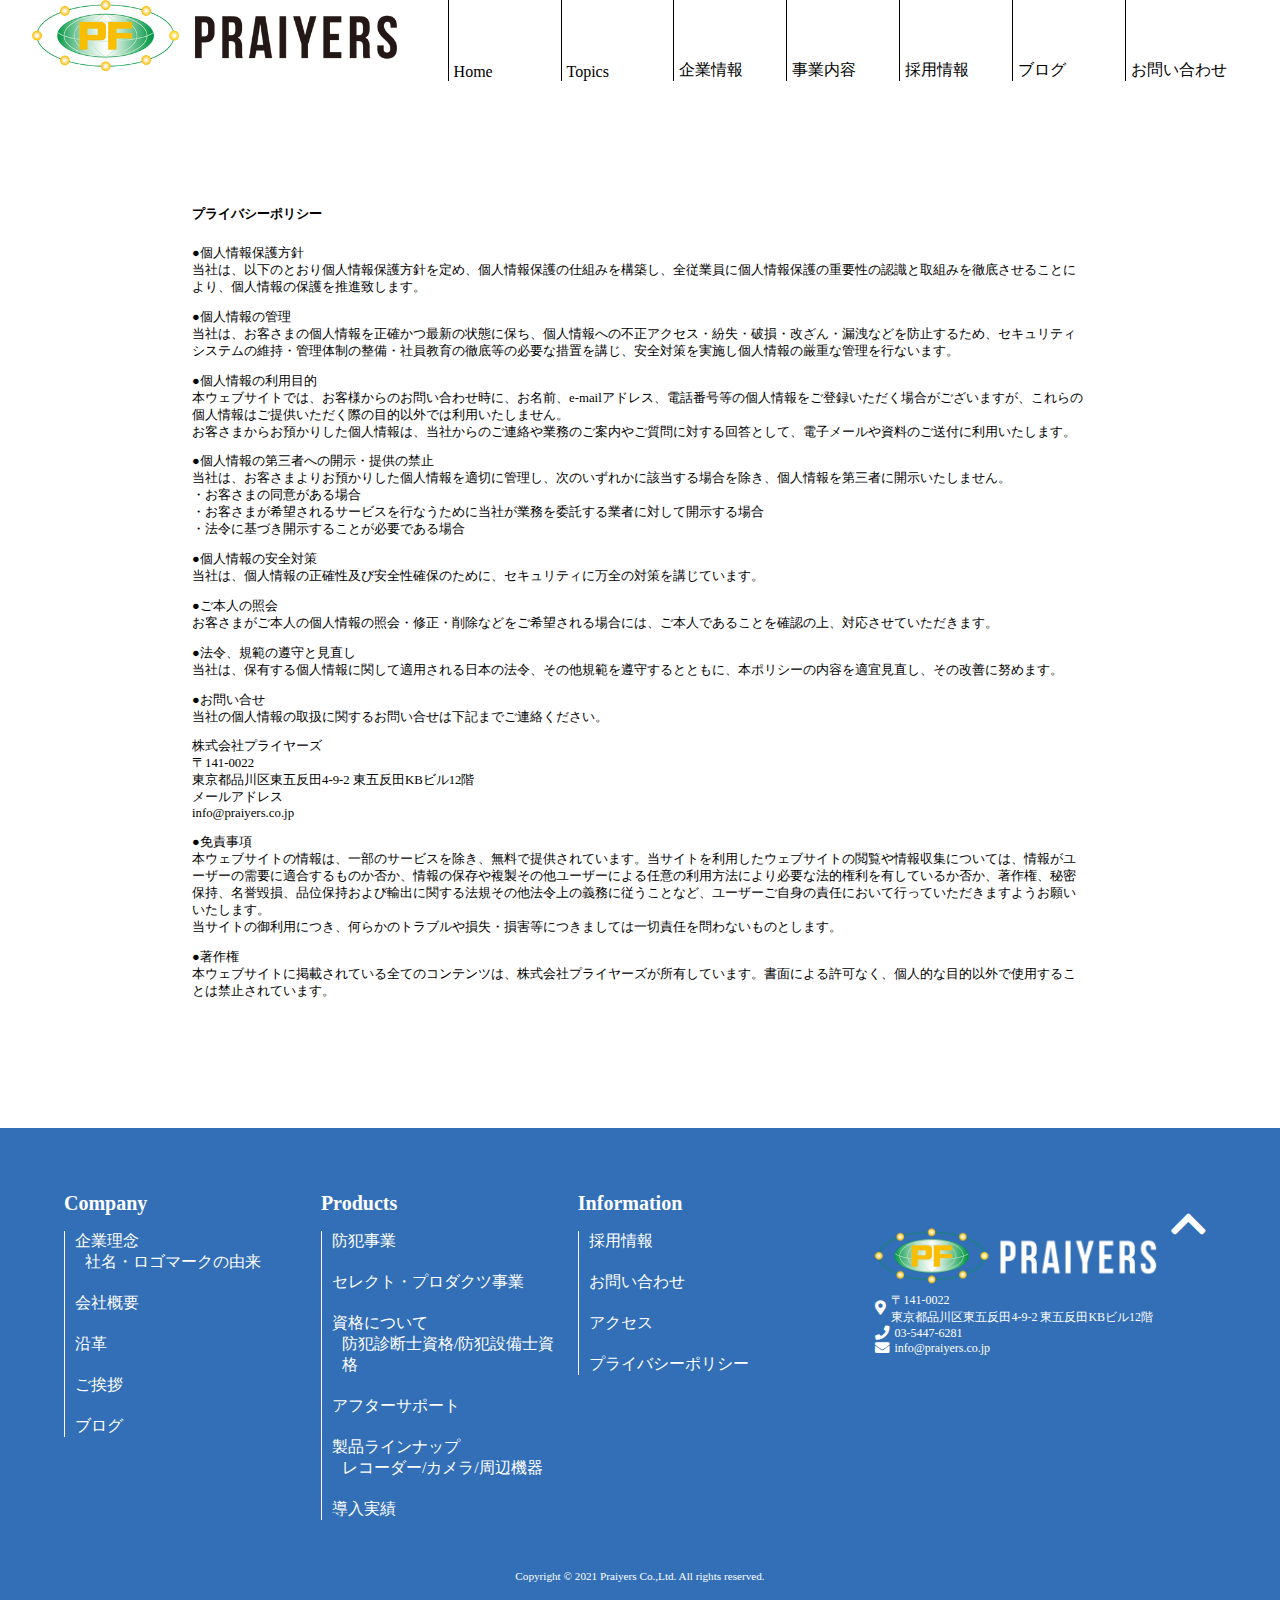
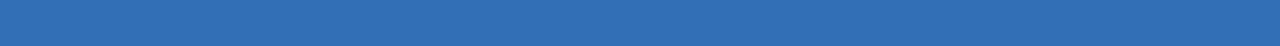
<file: information/policy.html>
<!DOCTYPE html>
<html lang="en">
<head>
  <meta charset="UTF-8">
  <meta http-equiv="X-UA-Compatible" content="IE=edge">
  <meta name="viewport" content="width=device-width, initial-scale=1.0">
  <link rel="stylesheet" href="../common/style.css">
  <link rel="stylesheet" href="../common/responsive.css">
  <link rel="stylesheet" href="style.css">
  <link rel="stylesheet" href="responsive.css">
  <link href="https://use.fontawesome.com/releases/v5.6.1/css/all.css" rel="stylesheet">
  <script type="text/javascript" src="https://code.jquery.com/jquery-3.4.1.min.js"></script>
  <script src="https://ajax.googleapis.com/ajax/libs/jquery/1.11.1/jquery.min.js"></script>

  <title>INFORMATION</title>
</head>


<body>
      <header>
        <div class="h-top">
          <div class="h-logo">
            <a href="/index.html"><img src="/common/img/logo2.png" id="logoCC"></a>
          </div>
          <ul class="h-list" id="h-list">
            <li><a href="/index.html">Home</a></li>
            <li><a href="/index.html#topics">Topics</a></li>
            <li><a href="/about/index.html">企業情報</a></li>
            <li><a href="/business/index.html">事業内容</a></li>
            <li><a href="/information/index.html">採用情報</a></li>
            <li><a href="https://ameblo.jp/praiyers">ブログ</a></li>
            <li><a href="/contact/index.html">お問い合わせ</a></li>
          </ul>
          <ul class="listCC" id="listCC">
            <li><a href="/index.html">Home</a></li>
            <li><a href="/index.html#topics">Topics</a></li>
            <li><a href="/about/index.html">企業情報</a></li>
            <li><a href="/business/index.html">事業内容</a></li>
            <li><a href="/information/index.html">採用情報</a></li>
            <li><a href="https://ameblo.jp/praiyers">ブログ</a></li>
            <li><a href="/contact/index.html">お問い合わせ</a></li>
          </ul>
          <div class="hide" >
            <i class="fas fa-bars open" id="icon"></i>
            <ul class="hide-list display-none" id="hide-list">
              <li><a href="/index.html">Home</a></li>
              <li><a href="/index.html#topics">Topics</a></li>
              <li><a href="/about/index.html">企業情報</a></li>
              <li><a href="/business/index.html">事業内容</a></li>
              <li><a href="/information/index.html">採用情報</a></li>
              <li><a href="https://ameblo.jp/praiyers">ブログ</a></li>
              <li><a href="/contact/index.html">お問い合わせ</a></li>
          </ul>
          </div>
        </div>
  
        <div class="h-main" id="h-main">  
         <div class="back-img">
         </div>
        </div>
      </header>

      <main>
        <div class="container">

          <div class="information">
            <div class="policy">
              <h5>プライバシーポリシー</h5>

              <p>●個人情報保護方針<br>
              当社は、以下のとおり個人情報保護方針を定め、個人情報保護の仕組みを構築し、全従業員に個人情報保護の重要性の認識と取組みを徹底させることにより、個人情報の保護を推進致します。</p>

              <p>●個人情報の管理<br>
                当社は、お客さまの個人情報を正確かつ最新の状態に保ち、個人情報への不正アクセス・紛失・破損・改ざん・漏洩などを防止するため、セキュリティシステムの維持・管理体制の整備・社員教育の徹底等の必要な措置を講じ、安全対策を実施し個人情報の厳重な管理を行ないます。
              </p>

              <p>●個人情報の利用目的<br>
                本ウェブサイトでは、お客様からのお問い合わせ時に、お名前、e-mailアドレス、電話番号等の個人情報をご登録いただく場合がございますが、これらの個人情報はご提供いただく際の目的以外では利用いたしません。<br>
                お客さまからお預かりした個人情報は、当社からのご連絡や業務のご案内やご質問に対する回答として、電子メールや資料のご送付に利用いたします。
              </p>

              <p>●個人情報の第三者への開示・提供の禁止<br>
                当社は、お客さまよりお預かりした個人情報を適切に管理し、次のいずれかに該当する場合を除き、個人情報を第三者に開示いたしません。<br>
                ・お客さまの同意がある場合<br>
                ・お客さまが希望されるサービスを行なうために当社が業務を委託する業者に対して開示する場合<br>
                ・法令に基づき開示することが必要である場合
              </p>

              <p>●個人情報の安全対策<br>
                当社は、個人情報の正確性及び安全性確保のために、セキュリティに万全の対策を講じています。
              </p>

              <p>●ご本人の照会<br>
                お客さまがご本人の個人情報の照会・修正・削除などをご希望される場合には、ご本人であることを確認の上、対応させていただきます。
              </p>

              <p>●法令、規範の遵守と見直し<br>
                当社は、保有する個人情報に関して適用される日本の法令、その他規範を遵守するとともに、本ポリシーの内容を適宜見直し、その改善に努めます。
              </p>

              <p>●お問い合せ<br>
                当社の個人情報の取扱に関するお問い合せは下記までご連絡ください。
              </p>

              <p>株式会社プライヤーズ<br>
                〒141-0022<br>
                東京都品川区東五反田4-9-2 東五反田KBビル12階<br>
                メールアドレス<br>info@praiyers.co.jp
              </p>

              <p>●免責事項<br>
                本ウェブサイトの情報は、一部のサービスを除き、無料で提供されています。当サイトを利用したウェブサイトの閲覧や情報収集については、情報がユーザーの需要に適合するものか否か、情報の保存や複製その他ユーザーによる任意の利用方法により必要な法的権利を有しているか否か、著作権、秘密保持、名誉毀損、品位保持および輸出に関する法規その他法令上の義務に従うことなど、ユーザーご自身の責任において行っていただきますようお願いいたします。<br>
                当サイトの御利用につき、何らかのトラブルや損失・損害等につきましては一切責任を問わないものとします。
              </p>

              <p>●著作権<br>
                本ウェブサイトに掲載されている全てのコンテンツは、株式会社プライヤーズが所有しています。書面による許可なく、個人的な目的以外で使用することは禁止されています。
              </p>
              <p><br>

              </p>


            </div>
          </div>
        </div>
        
      </main>

      <footer class="white">
        <ul class="hide-footer">
          <li><a href="/index.html">Home</a></li>
          <li><a href="/about/index.html">Company</a></li>
          <li><a href="/business/index.html">Products</a></li>
          <li><a href="/information/index.html">Information</a></li>
          <li><a href="/contact/index.html">Contact</a></li>
        </ul>

        <div class="f-container">

          <div class="f-left">
            <div class="f-section">
              <h5 class="f-title">Company</h5>
              <ul>
                <li><a href="/about/index.html">企業理念<span>社名・ロゴマークの由来</span></li>
                <li><a href="/about/index.html#gaiyo">会社概要</a></li>
                <li><a href="/about/index.html#enkaku">沿革</a></li>
                <li><a href="/about/index.html#president">ご挨拶</a></li>
                <li><a href="/blog/index.html">ブログ</a></li>

              </ul>
            </div>
            <div class="f-section">
              <h5 class="f-title">Products</h5>
              <ul>
                <li><a href="/business/index.html">防犯事業</a></li>
                <li><a href="/business/index.html#promotion">セレクト・プロダクツ事業</a></li>
                <li><a href="/business/index.html#shikaku">資格について<span>防犯診断士資格/防犯設備士資格</span></a></li>
                <li><a href="/business/index.html#after">アフターサポート</a></li>
                <li><a href="/business/index.html#products">製品ラインナップ<span>レコーダー/カメラ/周辺機器</span></a></li>
                <li><a href="/business/index.html#performance">導入実績</a></li>
  
              </ul>
            </div>
            <div class="f-section">
              <h5 class="f-title">Information</h5>
              <ul>
                <li><a href="/information/">採用情報</a></li>
                <li><a href="/contact/index.html">お問い合わせ</a></li>
                <li><a href="/information/index.html#access">アクセス</a></li>
                <li><a href="/information/policy.html">プライバシーポリシー</a></li>
              </ul>
            </div>
          </div>




        <div class="f-right">
          <div class="f-bottom">
            <a href="/index.html"><img src="/common/img/logo1.png"></a>
            <div class="f-contents">
              <div class="f-content">
                <i class="fas fa-map-marker-alt"></i><p>〒141-0022<br>東京都品川区東五反田4-9-2 東五反田KBビル12階</p>
              </div>
              <div class="f-content">
                <i class="fas fa-phone"></i><p>03-5447-6281</p>
              </div>
              <div class="f-content">
                <i class="fas fa-envelope"></i><p>info@praiyers.co.jp</p>
              </div>
            </div>
          </div>

          <div class="back-home">
            <a href="#"><i class="fas fa-chevron-up"></i></a>
          </div>
        </div>

        </div>
        

        

        <p class="all-right">Copyright © 2021 Praiyers Co.,Ltd. All rights reserved.</p>

      </footer>


  

  
  <script src="/main.js"></script>

</body>
</html>
</file>
<file: home/style.css>
body {
  margin: 0;
  padding: 0;
  box-sizing: border-box;
}

#title {
  margin-top: 0;
}

header {
  width: 100%;
}
header .h-main video {
  width: 100%;
  z-index: -100;
}

main .consepts {
  width: 80%;
  margin: 0 auto;
}
main .consepts h3 {
  margin: 10px 0 0 0;
  text-align: center;
  font-weight: normal;
  font-size: 1.1em;
}
main .consepts img {
  display: block;
  width: 30%;
  margin: 0 auto;
  padding: 0 2% 0 0;
}
main .line {
  display: flex;
  align-items: center;
  justify-content: center;
  margin: 16px 0;
}
main .line .line-qr {
  width: 160px;
}
main .line .line-text {
  margin-left: 8px;
  font-weight: bold;
  font-size: 1.1em;
  color: rgb(50, 111, 182);
}
main .topics .contents #more-topics {
  display: none;
}
main .topics .contents #close-topics {
  display: none;
}
main .topics .contents #close-topics, main .topics .contents #show-topics {
  width: 90%;
  margin: 20px auto 0 auto;
  color: white;
  cursor: pointer;
}
main .topics .contents #close-topics p, main .topics .contents #show-topics p {
  width: 40%;
  background-color: rgb(50, 111, 182);
  font-size: 0.5em;
  color: white;
  text-align: center;
  padding: 5px;
}
main .topics .contents #close-topics:hover, main .topics .contents #show-topics:hover {
  opacity: 0.8;
}
main .contents ul li {
  font-size: 1.1em;
  margin: 5px 0 0 0;
  border-bottom: 1px dotted rgb(0, 0, 0);
  display: flex;
  align-items: center;
  justify-content: center;
  justify-content: space-between;
}
main .contents ul li:last-child {
  border: none;
}
main .contents ul li span {
  margin: 0 3% 0 0;
  font-size: 0.7em;
}
main .contents ul li p {
  width: 70%;
  margin: 0;
  font-size: 0.7em;
}

footer {
  margin: 100px 0 0 0;
  background-color: rgb(50, 111, 182);
  padding: 20px;
}
footer ul {
  display: block;
  list-style: none;
  padding: 0;
}
footer ul li {
  padding: 10px 0;
}
footer ul li a {
  text-decoration: none;
  color: white;
}
footer ul li:hover {
  opacity: 0.7;
  transition: 0.5;
}
footer .hide-footer {
  width: 80%;
  margin: 0 auto;
  display: block;
}
footer .hide-footer li a {
  font-size: 1.1em;
}
footer .f-container .f-left {
  width: 70%;
  display: none;
}
footer .f-container .f-left .f-section {
  width: 30%;
  margin: 0 15px 0 0;
}
footer .f-container .f-left .f-section h5 {
  margin: 0;
  font-size: 20px;
}
footer .f-container .f-left .f-section ul {
  border-left: 1px solid white;
}
footer .f-container .f-left .f-section ul li {
  margin: 0 0 20px 0;
  padding: 0 0 0 10px;
  cursor: pointer;
}
footer .f-container .f-left .f-section ul li a span {
  display: block;
  margin: 0 0 0 10px;
}
footer .f-container .f-right {
  width: 100%;
}
footer .f-container .f-right .f-bottom {
  width: 80%;
  margin: 30px auto 0 auto;
  font-size: 0.5em;
}
footer .f-container .f-right .f-bottom img {
  width: 100%;
}
footer .f-container .f-right .f-bottom p {
  margin: 0;
  font-size: 0.7em;
}
footer .f-container .f-right .back-home {
  font-size: 2.5em;
  padding: 10px;
  display: none;
}
footer .f-container .f-right .back-home a {
  color: white;
}/*# sourceMappingURL=style.css.map */
</file>
<file: home/responsive.css>
@media screen and (min-width: 900px) {
  header .h-top {
    width: 95%;
    height: 15%;
  }
  header .h-top .hide {
    display: none;
  }
  header .h-top .h-list {
    display: flex;
    align-items: center;
  }
  header .h-top .h-list li {
    font-size: 1.1em;
  }
  main .consepts h3 {
    font-size: 2em;
  }
  main .consepts img {
    width: 30%;
  }
  main .line .line-qr {
    width: 280px;
  }
  main .line .line-text {
    font-size: 1.8em;
    margin: 0 0 0 16px;
  }
  main .topics, main .news {
    margin: 100px 0 0 0;
    display: flex;
  }
  main .topics .contents #close-topics, main .topics .contents #show-topics {
    margin: 0 auto;
  }
  main .topics .contents #close-topics p, main .topics .contents #show-topics p {
    font-size: 1.1em;
    width: 30%;
  }
  main .contents {
    width: 100%;
  }
  main .contents ul li p {
    width: 80%;
    font-size: 1.3em;
  }
  main .contents ul li span {
    font-size: 1.3em;
  }
  footer {
    padding: 10% 5%;
  }
  footer .hide-footer {
    display: none;
  }
  footer .f-container {
    display: flex;
  }
  footer .f-container .f-left {
    width: 70%;
    display: flex;
    justify-content: left;
  }
  footer .f-container .f-right {
    width: 30%;
    display: flex;
  }
  footer .f-container .f-right .f-bottom {
    width: 100%;
  }
  footer .f-container .f-right .f-bottom img {
    width: 100%;
  }
  footer .f-container .f-right .f-bottom p {
    font-size: 1.3em;
  }
  footer .f-container .f-right .back-home {
    display: block;
  }
}/*# sourceMappingURL=responsive.css.map */
</file>
<file: common/style.css>
@charset "UTF-8";
.black {
  color: black;
}

.white {
  color: white;
}

.opacity-none {
  opacity: 0;
}

.display-flex {
  display: flex;
}

body {
  margin: 0;
  padding: 0;
  box-sizing: border-box;
  font-family: "ヒラギノ明朝 ProN W3", "游明朝", YuMincho, "Hiragino Mincho ProN", "HG明朝E", "ＭＳ Ｐ明朝", "ＭＳ 明朝", serif;
}

#loader-bg {
  display: none;
  position: fixed;
  width: 100%;
  height: 100%;
  top: 0px;
  left: 0px;
  background: rgb(50, 111, 182);
  z-index: 10;
}

#loader {
  display: none;
  position: fixed;
  top: 50%;
  left: 50%;
  width: 200px;
  height: 200px;
  margin-top: -100px;
  margin-left: -100px;
  text-align: center;
  color: white;
  z-index: 5;
}

header .h-top {
  width: 95%;
  position: absolute;
  top: 0;
  left: 50%;
  transform: translateX(-50%);
  z-index: 2;
  display: flex;
  align-items: center;
  justify-content: center;
  justify-content: space-between;
  align-items: flex-start;
}
header .h-top .h-logo {
  width: 30%;
  height: auto;
}
header .h-top .h-logo a img {
  width: 100%;
}
header .h-top .h-logo a:hover {
  opacity: 0.8;
}
header .h-top .h-list, header .h-top .listCC, header .h-top .colorCC {
  width: 65%;
  height: 60%;
  margin: 0;
  padding: 0 10px;
  list-style: none;
  z-index: 3;
  display: none;
}
header .h-top .h-list li, header .h-top .listCC li, header .h-top .colorCC li {
  width: 50%;
  height: 100%;
  position: relative;
  border-left: 1px solid white;
}
header .h-top .h-list li a, header .h-top .listCC li a, header .h-top .colorCC li a {
  color: white;
  width: 100%;
  padding: 20% 0 0 5px;
  vertical-align: bottom;
  position: absolute;
  bottom: 0;
  text-decoration: none;
  z-index: 2;
}
header .h-top .h-list li:hover, header .h-top .listCC li:hover, header .h-top .colorCC li:hover {
  border-left: 2px solid white;
}
header .h-top .h-list.colorCC {
  display: none;
}
header .h-top .listCC {
  display: none;
}
header .h-top .listCC.colorCC {
  display: flex;
}
header .h-top .listCC.colorCC li {
  border-left: 1px solid black;
}
header .h-top .listCC.colorCC li a {
  color: black;
}
header .h-top .hide .open {
  margin: 0 0 0 0;
  font-size: 2em;
  color: white;
}
header .h-top .hide .display-none {
  display: none;
}
header .h-top .hide .hide-list {
  margin: 15% 0 0 0;
  padding: 0;
  width: 100vw;
  height: 100vh;
  list-style: none;
  position: fixed;
  top: 0;
  left: 50%;
  right: 0;
  bottom: 0;
  z-index: 4;
  transform: translateX(-50%);
  background-color: rgba(50, 112, 182, 0.829);
}
header .h-top .hide .hide-list li {
  width: 100%;
  height: 10%;
  border-bottom: 2px dotted white;
}
header .h-top .hide .hide-list li a {
  text-align: center;
  text-decoration: none;
  color: white;
  display: block;
  width: 100%;
  height: 100%;
}
header .h-top .hide .hide-list li a:hover {
  background-color: rgb(50, 111, 182);
}

main .contents {
  width: 90%;
  margin: 30px auto 0 auto;
}
main .contents ul {
  width: 90%;
  margin: 10px auto 0 auto;
  padding: 0;
  list-style: none;
}
main .title {
  width: 100%;
  padding: 10px 0;
  background-color: rgb(50, 111, 182);
  color: white;
  display: flex;
  align-items: center;
  justify-content: center;
  flex-direction: column;
}
main .title h3, main .title p {
  margin: 0;
  font-size: 1.1em;
}
main .title p {
  font-size: 0.7em;
}
main .sub-title {
  width: 40%;
}
main .sub-title h5 {
  border: 1px solid rgb(50, 111, 182);
  border-radius: 50px;
  margin: 0;
  padding: 1% 5%;
  text-align: center;
  color: rgb(50, 111, 182);
  font-size: 1.1em;
}
footer {
  margin: 100px 0 0 0;
  background-color: rgb(50, 111, 182);
  padding: 20px;
}
footer ul {
  display: block;
  list-style: none;
  padding: 0;
}
footer ul li {
  padding: 10px 0;
}
footer ul li a {
  text-decoration: none;
  color: white;
}
footer ul li:hover {
  opacity: 0.7;
  transition: 0.5;
}
footer .hide-footer {
  width: 80%;
  margin: 0 auto;
  display: block;
}
footer .hide-footer li a {
  font-size: 1.1em;
}
footer .f-container .f-left {
  width: 70%;
  display: none;
}
footer .f-container .f-left .f-section {
  width: 30%;
  margin: 0 15px 0 0;
}
footer .f-container .f-left .f-section h5 {
  margin: 0;
  font-size: 20px;
}
footer .f-container .f-left .f-section ul {
  border-left: 1px solid white;
}
footer .f-container .f-left .f-section ul li {
  margin: 0 0 20px 0;
  padding: 0 0 0 10px;
  cursor: pointer;
}
footer .f-container .f-left .f-section ul li a span {
  display: block;
  margin: 0 0 0 10px;
}
footer .f-container .f-right {
  width: 100%;
}
footer .f-container .f-right .f-bottom {
  width: 80%;
  margin: 30px auto 0 auto;
  font-size: 0.5em;
}
footer .f-container .f-right .f-bottom .f-contents .f-content {
  display: flex;
  align-items: center;
  justify-content: center;
  justify-content: start;
}
footer .f-container .f-right .f-bottom .f-contents .f-content .fas {
  font-size: 1.1em;
  margin: 0 5px;
}
footer .f-container .f-right .f-bottom img {
  width: 80%;
}
footer .f-container .f-right .f-bottom p {
  margin: 0;
  font-size: 0.7em;
}
footer .f-container .f-right .back-home {
  font-size: 2.5em;
  padding: 10px;
  display: none;
}
footer .f-container .f-right .back-home a {
  color: white;
}
footer .all-right {
  text-align: center;
  margin: 30px 0 0 0;
  font-size: 0.7em;
}/*# sourceMappingURL=style.css.map */
</file>
<file: common/responsive.css>
@media screen and (min-width: 900px) {

  /* HEADERのレスポンシブ共通 */
  header .h-top {
    height: 15%;
  }
  header .h-top .hide {
    display: none;
  }
  header .h-top .h-list {
    display: -webkit-box;
    display: -ms-flexbox;
    display: flex;
    -webkit-box-align: center;
        -ms-flex-align: center;
            align-items: center;
  }
  header .h-top .h-list li {
    font-size: 1em;
  }
  /* HEADERのレスポンシブ共通終わり */


  /* MAINのレスポンシブ共通 */
  main .title {
    width: 30%;
    max-height: 500px;
    padding: 50px;
    margin: 100px 0 0 0;
  }
  main .title h3, main .title p {
    font-size: 1.5em;
  }

  main .contents {
    margin: 100px auto 0 auto;
    width: 80%;
  }
  /* MAINのレスポンシブ共通終わり */

  .sub-title {
    margin: 0 auto 30px auto;
    /* width: 40%; */
  }

  .sub-title h5 {
    width: 20%;
    padding: 0% 10%;
    font-size: 1.5em;
  }

  /* FOOTERのレスポンシブ共通 */
  footer {
    padding:5%;
  }
  footer .hide-footer {
    display: none;
  }
  footer .f-container {
    display: -webkit-box;
    display: -ms-flexbox;
    display: flex;
  }
  footer .f-container .f-left {
    width: 70%;
    display: -webkit-box;
    display: -ms-flexbox;
    display: flex;
    -webkit-box-pack: left;
        -ms-flex-pack: left;
            justify-content: left;
  }
  footer .f-container .f-right {
    width: 30%;
    display: -webkit-box;
    display: -ms-flexbox;
    display: flex;
  }
  footer .f-container .f-right .f-bottom {
    width: 100%;
  }
  footer .f-container .f-right .f-bottom img {
    width: 100%;
  }
  footer .f-container .f-right .f-bottom p {
    font-size: 1.5em;
  }
  footer .f-container .f-right .f-bottom .f-contents .f-content .fas {
    font-size: 1.8em;
  }
  footer .f-container .f-right .back-home {
    display: block;
  }
  /* FOOTERのレスポンシブ共通終わり */




}


@media screen and (min-width: 2000px) {


  body {
    font-size: 2.5rem;
  }

  footer .f-container .f-left .f-section h5 {
    font-size: 3rem;
  }
}
@media screen and (min-width: 3500px) {


  body {
    font-size: 5rem;
  }

  footer .f-container .f-left .f-section h5 {
    font-size: 5.5rem;
  }

}
@media screen and (min-width: 5000px) {


  body {
    font-size: 7rem;
  }
  footer .f-container .f-left .f-section h5 {
    font-size: 7.5rem;
  }

}
</file>
<file: about/style.css>
header .h-top .h-list li {
  border-left: 1px solid black;
}
header .h-top .h-list li a {
  color: black;
}
header .h-top .h-list li:hover {
  border-left: 2px solid black;
}
header .h-top .hide .fas {
  color: black;
}

main .about {
  margin: 16% 0 0 0;
}
main .about .contents .content {
  width: 100%;
  margin: 0 auto;
}
main .about .contents .content h5 {
  width: 100%;
  margin: 10px 0;
  font-size: 1.1em;
}
main .about .contents .content p {
  font-size: 0.8em;
}
main .about .content2 {
  border-top: 1px solid rgb(50, 111, 182);
  border-bottom: 1px solid rgb(50, 111, 182);
}
main .about .content2 img {
  width: 80%;
  margin: 10px 0;
  display: block;
}
main .company .table ul {
  padding: 0;
  width: 100%;
  margin: 0 auto;
}
main .company .table ul li {
  font-size: 0.8em;
  border-bottom: 1px dotted black;
  display: flex;
  align-items: center;
  justify-content: center;
}
main .company .table ul li span {
  width: 30%;
}
main .company .table ul li p {
  width: 70%;
}
main .company img {
  width: 100%;
  margin: 0 auto;
}
main .president .contents img {
  width: 100%;
}
main .president .contents .content h5 {
  font-size: 1.1em;
  font-weight: bold;
  margin: 10px 0 0 0;
}
main .president .contents .content p {
  font-size: 0.8em;
  margin: 10px 0 0 0;
}
main .president .contents .content .person {
  text-align: right;
}
main .president .contents .content .person img {
  width: 30%;
  margin: 10px 0 0 auto;
}
main .president .contents .content .person p {
  margin: 0;
}/*# sourceMappingURL=style.css.map */
</file>
<file: about/responsive.css>
@media screen and (min-width: 900px) {
  main .about {
    display: flex;
  }
  main .about .contents .content {
    width: 80%;
    margin: 0 auto;
  }
  main .about .contents .content h5 {
    font-size: 1.5em;
    margin: 10px 0 0 0;
  }
  main .about .contents .content p {
    font-size: 1.3em;
  }
  main .about .content2 img {
    width: 50%;
  }
  main .company .contents .table {
    width: 80%;
    margin: 0 auto;
  }
  main .company .contents .table ul li {
    font-size: 1.1em;
  }
  main .company img {
    display: block;
    width: 70%;
    margin: 0 auto;
  }
  main .sub-title {
    margin: 0 auto 30px auto;
    width: 80%;
  }
  main .sub-title h5 {
    width: 20%;
    padding: 1%;
    font-size: 1.3em;
  }
  main .president .contents img {
    width: 80%;
    margin: 0 auto;
    display: block;
  }
  main .president .contents .content {
    width: 80%;
    margin: 0 auto;
  }
  main .president .contents .content h5 {
    font-size: 1.3em;
    margin: 50px 0 0 0;
  }
  main .president .contents .content p {
    font-size: 1.3em;
    margin: 20px 0 0 0;
  }
  main .president .contents .content .person p {
    font-size: 1.1em;
  }
  main .president .contents .content .person img {
    width: 25%;
  }
}/*# sourceMappingURL=responsive.css.map */
</file>
<file: contact/style.css>
header .h-top .h-list li {
  border-left: 1px solid black;
}
header .h-top .h-list li a {
  color: black;
}
header .h-top .h-list li:hover {
  border-left: 2px solid black;
}
header .h-top .hide .fas {
  color: black;
}

.contact {
  margin-top: 64px;
  display: flex;
  justify-content: center;
}/*# sourceMappingURL=style.css.map */
</file>
<file: contact/responsive.css>
@media screen and (min-width: 900px) {
  .contact {
    margin-top: 160px;
  }
}/*# sourceMappingURL=responsive.css.map */
</file>
<file: information/style.css>
header .h-top .h-list li {
  border-left: 1px solid black;
}
header .h-top .h-list li a {
  color: black;
}
header .h-top .h-list li:hover {
  border-left: 2px solid black;
}
header .h-top .hide .fas {
  color: black;
}

.information {
  margin: 16% 0 0 0;
}
.information .contents .content {
  margin: 30px 0 0 0;
  padding: 0;
}
.information .contents .content .recruit {
  width: 100%;
  margin: 0 auto;
}
.information .contents .content .recruit p {
  margin: 20px 0 0 0;
  font-size: 0.8em;
}
.information .contents .content .recruit p span {
  font-size: 1.1em;
  font-weight: bold;
}
.information .contents .content .recruit a {
  font-size: 0.5em;
}
.information .contents .content .recruit .mail {
  margin: 0;
  font-size: 1.5em;
}
.information .contents .content .recruit .mail .fas {
  margin: 0 5px 0 0;
  color: gray;
}
.information .contents .access img {
  width: 80%;
  margin: 0 auto;
  display: block;
}
.information .maps {
  width: 100%;
}
.information .maps .map {
  width: 80%;
  margin: 0 auto;
}
.information .maps .map h5 {
  margin: 30px 0 0 0;
}
.information .maps .map p {
  font-size: 0.8em;
  margin: 0;
}
.information .maps .map iframe {
  width: 100%;
  height: 200px;
}

.policy {
  width: 90%;
  margin: 0 auto;
}
.policy p {
  font-size: 0.8em;
}/*# sourceMappingURL=style.css.map */
</file>
<file: information/responsive.css>
@media screen and (min-width: 900px) {
  .information .title-flex {
    display: flex;
  }
  .information .title-flex .title {
    width: 20%;
  }
  .information .title-flex .contents {
    width: 100%;
    margin: 100px auto 0 auto;
  }
  .information .title-flex .contents .sub-title {
    width: 20%;
    margin: 0 auto 30px 0;
    transform: translateX(25%);
  }
  .information .title-flex .contents .sub-title h5 {
    width: 100%;
    font-size: 1.3em;
    padding: 1% 3%;
  }
  .information .title-flex .contents .content {
    width: 80%;
    margin: 0 auto;
  }
  .information .title-flex .contents .content .recruit p {
    font-size: 1.1em;
  }
  .information .title-flex .contents .content .recruit p span {
    font-size: 1.3em;
  }
  .information .title-flex .contents .content .recruit .mail {
    font-size: 1.3em;
  }
  .information .title-flex .contents .content .recruit a {
    font-size: 0.8em;
  }
  .information .maps {
    width: 90%;
    margin: 0 auto;
    display: grid;
    grid-template: ". ." ". .";
  }
  .information .maps .map {
    grid-template-areas: ".";
  }
  .information .contents .sub-title {
    width: 80%;
    margin: 0 auto;
  }
  .information .contents .sub-title #access {
    padding: 2% 5%;
    width: 20%;
    font-size: 1.5em;
  }
  .policy {
    width: 70%;
  }
}/*# sourceMappingURL=responsive.css.map */
</file>
